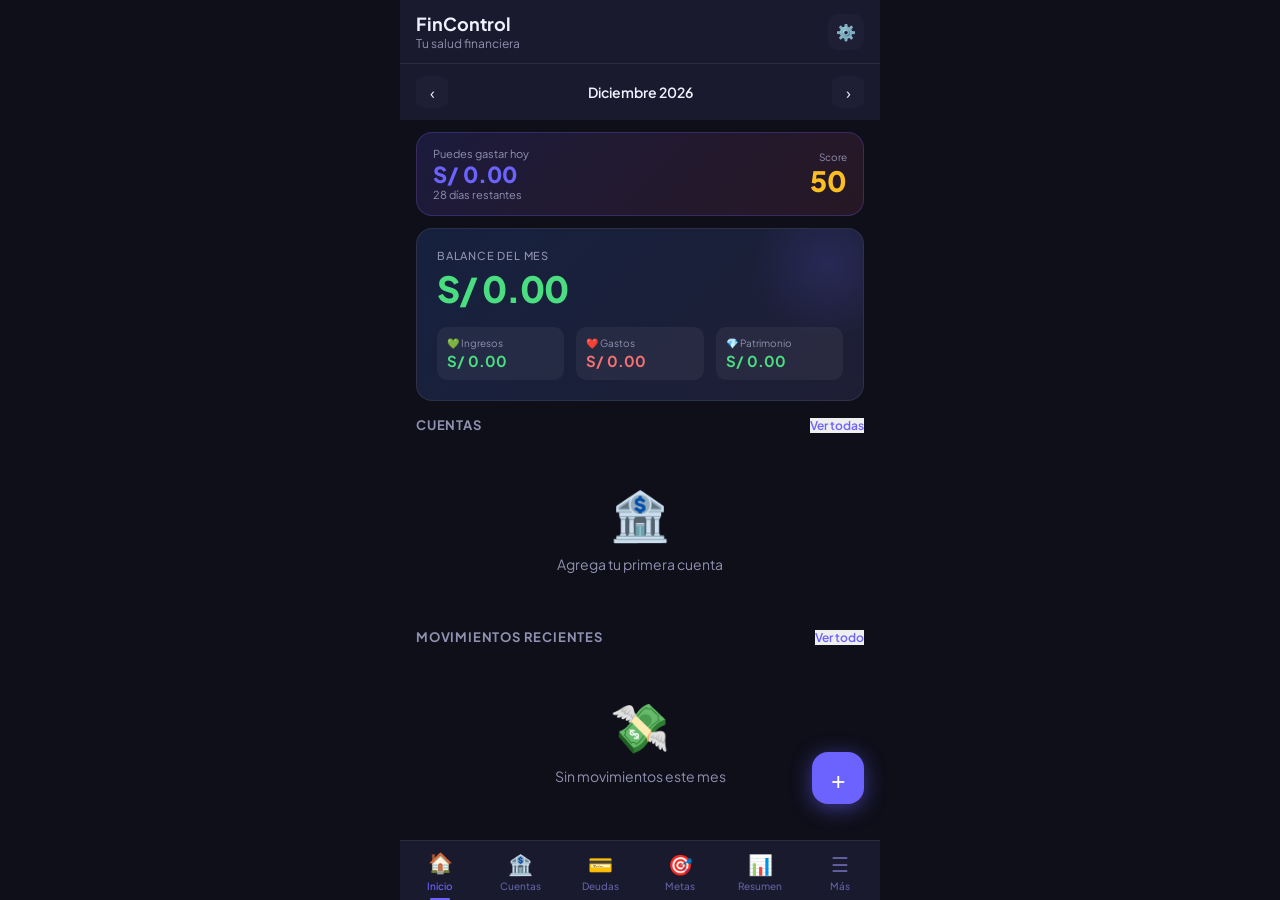
<file: fincontrol.html>
<!DOCTYPE html>
<html lang="es">
<head>
<meta charset="UTF-8">
<meta name="viewport" content="width=device-width, initial-scale=1.0, maximum-scale=1.0, user-scalable=no">
<meta name="apple-mobile-web-app-capable" content="yes">
<meta name="apple-mobile-web-app-status-bar-style" content="black-translucent">
<meta name="theme-color" content="#1a1a2e">
<title>FinControl</title>
<link href="https://fonts.googleapis.com/css2?family=Plus+Jakarta+Sans:wght@300;400;500;600;700;800&display=swap" rel="stylesheet">
<style>
:root {
  --accent: #6C63FF; --accent2: #FF6584;
  --bg: #0f0f1a; --bg2: #1a1a2e; --bg3: #16213e;
  --card: #1e1e35; --card2: #252540;
  --border: rgba(255,255,255,0.08);
  --text: #f0f0ff; --text2: #9090b0; --text3: #6060a0;
  --green: #4ade80; --red: #f87171; --yellow: #fbbf24;
  --radius: 16px; --radius-sm: 10px;
  --shadow: 0 8px 32px rgba(0,0,0,0.4);
  --font: 'Plus Jakarta Sans', sans-serif;
  --safe-top: env(safe-area-inset-top, 0px);
  --safe-bottom: env(safe-area-inset-bottom, 0px);
}
[data-theme="light"] {
  --bg: #f0f0fa; --bg2: #e4e4f4; --bg3: #dcdcf0;
  --card: #ffffff; --card2: #f5f5ff;
  --border: rgba(0,0,0,0.08);
  --text: #1a1a2e; --text2: #5555aa; --text3: #8888cc;
}
*, *::before, *::after { box-sizing: border-box; margin: 0; padding: 0; }
html, body { height: 100%; overflow: hidden; }
body { font-family: var(--font); background: var(--bg); color: var(--text); -webkit-font-smoothing: antialiased; -webkit-tap-highlight-color: transparent; overscroll-behavior: none; }
button { font-family: var(--font); cursor: pointer; border: none; outline: none; }
input, select, textarea { font-family: var(--font); outline: none; border: none; }
#app { display: flex; flex-direction: column; height: 100dvh; max-width: 480px; margin: 0 auto; position: relative; overflow: hidden; }
.screen { display: none; flex: 1; overflow-y: auto; overflow-x: hidden; padding: 0 0 80px 0; -webkit-overflow-scrolling: touch; scroll-behavior: smooth; }
.screen.active { display: block; }
.screen-inner { padding: 0 16px; }
.topbar { padding: calc(var(--safe-top) + 12px) 16px 12px; background: var(--bg2); border-bottom: 1px solid var(--border); display: flex; align-items: center; justify-content: space-between; gap: 8px; flex-shrink: 0; backdrop-filter: blur(20px); -webkit-backdrop-filter: blur(20px); }
.topbar-title { font-size: 18px; font-weight: 700; }
.topbar-subtitle { font-size: 12px; color: var(--text2); margin-top: 1px; }
.topbar-actions { display: flex; gap: 8px; }
.icon-btn { width: 36px; height: 36px; border-radius: 10px; background: var(--card); color: var(--text); font-size: 16px; display: flex; align-items: center; justify-content: center; transition: background 0.2s; }
.icon-btn:active { background: var(--accent); }
.bottom-nav { display: flex; background: var(--bg2); border-top: 1px solid var(--border); padding-bottom: var(--safe-bottom); flex-shrink: 0; backdrop-filter: blur(20px); -webkit-backdrop-filter: blur(20px); }
.nav-item { flex: 1; display: flex; flex-direction: column; align-items: center; justify-content: center; padding: 10px 4px 8px; gap: 3px; background: none; color: var(--text3); font-size: 10px; font-weight: 500; transition: color 0.2s; position: relative; }
.nav-item .nav-icon { font-size: 20px; transition: transform 0.2s; }
.nav-item.active { color: var(--accent); }
.nav-item.active .nav-icon { transform: translateY(-2px); }
.nav-item::after { content: ''; position: absolute; bottom: 0; left: 50%; transform: translateX(-50%) scaleX(0); width: 20px; height: 2px; background: var(--accent); border-radius: 2px; transition: transform 0.2s; }
.nav-item.active::after { transform: translateX(-50%) scaleX(1); }
.card { background: var(--card); border-radius: var(--radius); border: 1px solid var(--border); padding: 16px; margin-bottom: 12px; }
.card-sm { padding: 12px; }
.card-title { font-size: 11px; font-weight: 600; color: var(--text2); text-transform: uppercase; letter-spacing: 0.8px; margin-bottom: 12px; display: flex; align-items: center; justify-content: space-between; }
.hero-balance { background: linear-gradient(135deg, var(--bg3) 0%, var(--card) 100%); border-radius: var(--radius); border: 1px solid var(--border); padding: 20px; margin-bottom: 12px; position: relative; overflow: hidden; }
.hero-balance::before { content: ''; position: absolute; top: -40px; right: -40px; width: 150px; height: 150px; background: radial-gradient(circle, rgba(108,99,255,0.15) 0%, transparent 70%); border-radius: 50%; }
.balance-label { font-size: 11px; color: var(--text2); font-weight: 500; text-transform: uppercase; letter-spacing: 0.8px; }
.balance-amount { font-size: 36px; font-weight: 800; margin: 4px 0 16px; letter-spacing: -1px; }
.balance-row { display: flex; gap: 12px; }
.balance-stat { flex: 1; background: rgba(255,255,255,0.05); border-radius: var(--radius-sm); padding: 10px; }
.balance-stat-label { font-size: 10px; color: var(--text2); margin-bottom: 2px; }
.balance-stat-value { font-size: 15px; font-weight: 700; }
.month-nav { display: flex; align-items: center; justify-content: space-between; padding: 12px 16px; background: var(--bg2); }
.month-nav-btn { width: 32px; height: 32px; border-radius: 8px; background: var(--card); color: var(--text); font-size: 16px; display: flex; align-items: center; justify-content: center; }
.month-nav-label { font-size: 14px; font-weight: 600; }
.tx-item { display: flex; align-items: center; gap: 12px; padding: 12px 0; border-bottom: 1px solid var(--border); }
.tx-item:last-child { border-bottom: none; }
.tx-icon { width: 42px; height: 42px; border-radius: 12px; display: flex; align-items: center; justify-content: center; font-size: 18px; flex-shrink: 0; }
.tx-info { flex: 1; min-width: 0; }
.tx-name { font-size: 14px; font-weight: 600; white-space: nowrap; overflow: hidden; text-overflow: ellipsis; }
.tx-meta { font-size: 11px; color: var(--text2); margin-top: 2px; display: flex; gap: 6px; align-items: center; }
.tx-badge { font-size: 10px; font-weight: 600; padding: 2px 6px; border-radius: 4px; background: var(--card2); color: var(--text2); }
.tx-amount { font-size: 15px; font-weight: 700; text-align: right; flex-shrink: 0; }
.tx-amount.income { color: var(--green); }
.tx-amount.expense { color: var(--red); }
.tx-delete { width: 28px; height: 28px; border-radius: 8px; background: rgba(248,113,113,0.1); color: var(--red); font-size: 14px; display: flex; align-items: center; justify-content: center; flex-shrink: 0; }
.bank-chip { display: inline-flex; align-items: center; gap: 4px; padding: 2px 8px; border-radius: 20px; font-size: 10px; font-weight: 700; color: white; }
.account-card { border-radius: var(--radius); padding: 16px; margin-bottom: 10px; position: relative; overflow: hidden; color: white; }
.account-card::after { content: ''; position: absolute; top: -20px; right: -20px; width: 80px; height: 80px; background: rgba(255,255,255,0.1); border-radius: 50%; }
.account-name { font-size: 13px; font-weight: 600; opacity: 0.85; }
.account-type { font-size: 10px; opacity: 0.65; margin-bottom: 12px; }
.account-balance { font-size: 24px; font-weight: 800; }
.account-actions { display: flex; gap: 8px; margin-top: 12px; }
.account-action-btn { padding: 6px 12px; border-radius: 8px; background: rgba(255,255,255,0.15); color: white; font-size: 11px; font-weight: 600; }
.credit-bar-wrap { margin: 8px 0; }
.credit-bar-labels { display: flex; justify-content: space-between; font-size: 11px; color: var(--text2); margin-bottom: 4px; }
.credit-bar-track { height: 8px; background: var(--card2); border-radius: 4px; overflow: hidden; }
.credit-bar-fill { height: 100%; border-radius: 4px; background: var(--accent); transition: width 0.5s ease; }
.credit-bar-fill.warn { background: var(--yellow); }
.credit-bar-fill.danger { background: var(--red); }
.progress-wrap { margin: 6px 0; }
.progress-track { height: 6px; background: var(--card2); border-radius: 3px; overflow: hidden; }
.progress-fill { height: 100%; border-radius: 3px; background: var(--accent); transition: width 0.5s ease; }
.alert-banner { display: flex; align-items: center; gap: 10px; padding: 12px; border-radius: var(--radius-sm); margin-bottom: 8px; font-size: 13px; }
.alert-banner.warning { background: rgba(251,191,36,0.1); border: 1px solid rgba(251,191,36,0.3); color: var(--yellow); }
.alert-banner.danger { background: rgba(248,113,113,0.1); border: 1px solid rgba(248,113,113,0.3); color: var(--red); }
.alert-banner.info { background: rgba(108,99,255,0.1); border: 1px solid rgba(108,99,255,0.3); color: var(--accent); }
.alert-banner.success { background: rgba(74,222,128,0.1); border: 1px solid rgba(74,222,128,0.3); color: var(--green); }
.goal-card { background: var(--card); border-radius: var(--radius); border: 1px solid var(--border); padding: 16px; margin-bottom: 10px; }
.goal-header { display: flex; align-items: center; gap: 10px; margin-bottom: 10px; }
.goal-icon { font-size: 28px; }
.goal-title { font-size: 15px; font-weight: 700; }
.goal-subtitle { font-size: 11px; color: var(--text2); }
.goal-amounts { display: flex; justify-content: space-between; font-size: 12px; color: var(--text2); margin-top: 6px; }
.debt-card { background: var(--card); border-radius: var(--radius); border: 1px solid var(--border); padding: 16px; margin-bottom: 10px; }
.debt-header { display: flex; align-items: center; justify-content: space-between; margin-bottom: 8px; }
.debt-name { font-size: 15px; font-weight: 700; }
.debt-type { font-size: 10px; font-weight: 600; padding: 3px 8px; border-radius: 6px; background: var(--card2); color: var(--text2); }
.debt-status { font-size: 10px; font-weight: 700; padding: 3px 8px; border-radius: 6px; }
.debt-status.ok { background: rgba(74,222,128,0.15); color: var(--green); }
.debt-status.warn { background: rgba(251,191,36,0.15); color: var(--yellow); }
.debt-status.danger { background: rgba(248,113,113,0.15); color: var(--red); }
.fixed-item { display: flex; align-items: center; gap: 12px; padding: 12px 0; border-bottom: 1px solid var(--border); }
.fixed-item:last-child { border-bottom: none; }
.fixed-icon { width: 42px; height: 42px; border-radius: 12px; background: var(--card2); display: flex; align-items: center; justify-content: center; font-size: 20px; flex-shrink: 0; }
.fixed-info { flex: 1; }
.fixed-name { font-size: 14px; font-weight: 600; }
.fixed-meta { font-size: 11px; color: var(--text2); margin-top: 2px; }
.fixed-right { text-align: right; }
.fixed-amount { font-size: 14px; font-weight: 700; }
.fixed-day { font-size: 11px; color: var(--text2); }
.pay-btn { margin-top: 4px; padding: 4px 10px; border-radius: 6px; background: rgba(74,222,128,0.15); color: var(--green); font-size: 11px; font-weight: 600; }
.stat-grid { display: grid; grid-template-columns: 1fr 1fr; gap: 10px; margin-bottom: 12px; }
.stat-box { background: var(--card); border-radius: var(--radius-sm); border: 1px solid var(--border); padding: 14px; }
.stat-box-label { font-size: 10px; color: var(--text2); font-weight: 600; text-transform: uppercase; letter-spacing: 0.5px; }
.stat-box-value { font-size: 20px; font-weight: 800; margin-top: 2px; }
.stat-box-change { font-size: 11px; margin-top: 4px; }
.stat-box-change.up { color: var(--green); }
.stat-box-change.down { color: var(--red); }
.bar-chart { display: flex; align-items: flex-end; gap: 6px; height: 80px; padding: 0 4px; }
.bar-group { flex: 1; display: flex; gap: 2px; align-items: flex-end; }
.bar { flex: 1; border-radius: 4px 4px 0 0; min-height: 4px; transition: height 0.5s ease; }
.bar.income { background: rgba(74,222,128,0.7); }
.bar.expense { background: rgba(248,113,113,0.7); }
.bar-labels { display: flex; gap: 6px; padding: 4px 4px 0; }
.bar-label { flex: 1; text-align: center; font-size: 9px; color: var(--text3); }
.cat-list { display: flex; flex-direction: column; gap: 8px; }
.cat-item { display: flex; align-items: center; gap: 10px; }
.cat-dot { width: 10px; height: 10px; border-radius: 3px; flex-shrink: 0; }
.cat-name { flex: 1; font-size: 13px; }
.cat-pct { font-size: 12px; color: var(--text2); font-weight: 600; }
.cat-amount { font-size: 13px; font-weight: 700; }
.modal-overlay { display: none; position: fixed; inset: 0; background: rgba(0,0,0,0.6); z-index: 100; backdrop-filter: blur(4px); -webkit-backdrop-filter: blur(4px); align-items: flex-end; }
.modal-overlay.open { display: flex; }
.modal { background: var(--bg2); border-radius: 24px 24px 0 0; padding: 20px 20px calc(20px + var(--safe-bottom)); width: 100%; max-height: 90vh; overflow-y: auto; animation: slideUp 0.3s ease; }
@keyframes slideUp { from { transform: translateY(100%); } to { transform: translateY(0); } }
.modal-handle { width: 36px; height: 4px; background: var(--border); border-radius: 2px; margin: 0 auto 16px; }
.modal-title { font-size: 18px; font-weight: 700; margin-bottom: 16px; }
.form-group { margin-bottom: 14px; }
.form-label { font-size: 12px; font-weight: 600; color: var(--text2); margin-bottom: 6px; display: block; text-transform: uppercase; letter-spacing: 0.5px; }
.form-input { width: 100%; background: var(--card); border: 1px solid var(--border); border-radius: var(--radius-sm); padding: 12px 14px; color: var(--text); font-size: 15px; transition: border-color 0.2s; }
.form-input:focus { border-color: var(--accent); }
.form-select { width: 100%; background: var(--card); border: 1px solid var(--border); border-radius: var(--radius-sm); padding: 12px 14px; color: var(--text); font-size: 15px; -webkit-appearance: none; appearance: none; background-image: url("data:image/svg+xml,%3Csvg xmlns='http://www.w3.org/2000/svg' width='12' height='12' fill='%239090b0' viewBox='0 0 16 16'%3E%3Cpath d='M7.247 11.14L2.451 5.658C1.885 5.013 2.345 4 3.204 4h9.592a1 1 0 0 1 .753 1.659l-4.796 5.48a1 1 0 0 1-1.506 0z'/%3E%3C/svg%3E"); background-repeat: no-repeat; background-position: right 14px center; }
.form-row { display: grid; grid-template-columns: 1fr 1fr; gap: 10px; }
.toggle-row { display: flex; align-items: center; justify-content: space-between; padding: 12px 0; border-bottom: 1px solid var(--border); }
.toggle-label { font-size: 14px; font-weight: 500; }
.toggle-sub { font-size: 11px; color: var(--text2); }
.toggle { width: 44px; height: 24px; background: var(--card2); border-radius: 12px; position: relative; transition: background 0.2s; cursor: pointer; flex-shrink: 0; }
.toggle.on { background: var(--accent); }
.toggle::after { content: ''; position: absolute; top: 3px; left: 3px; width: 18px; height: 18px; background: white; border-radius: 50%; transition: transform 0.2s; }
.toggle.on::after { transform: translateX(20px); }
.btn-primary { width: 100%; padding: 14px; border-radius: var(--radius-sm); background: var(--accent); color: white; font-size: 15px; font-weight: 700; transition: opacity 0.2s, transform 0.1s; }
.btn-primary:active { opacity: 0.9; transform: scale(0.98); }
.btn-secondary { width: 100%; padding: 14px; border-radius: var(--radius-sm); background: var(--card); color: var(--text); font-size: 15px; font-weight: 600; border: 1px solid var(--border); }
.btn-danger { width: 100%; padding: 14px; border-radius: var(--radius-sm); background: rgba(248,113,113,0.15); color: var(--red); font-size: 15px; font-weight: 600; }
.btn-sm { padding: 8px 16px; border-radius: 8px; background: var(--accent); color: white; font-size: 13px; font-weight: 600; }
.fab { position: fixed; bottom: calc(80px + var(--safe-bottom) + 16px); right: calc(50% - 240px + 16px); width: 52px; height: 52px; border-radius: 16px; background: var(--accent); color: white; font-size: 24px; display: flex; align-items: center; justify-content: center; box-shadow: 0 4px 20px rgba(108,99,255,0.5); z-index: 50; transition: transform 0.2s; }
.fab:active { transform: scale(0.95); }
.type-selector { display: grid; grid-template-columns: 1fr 1fr; gap: 8px; margin-bottom: 14px; }
.type-btn { padding: 12px; border-radius: var(--radius-sm); background: var(--card); color: var(--text2); font-size: 14px; font-weight: 600; border: 2px solid transparent; transition: all 0.2s; text-align: center; }
.type-btn.selected { border-color: var(--accent); color: var(--accent); background: rgba(108,99,255,0.1); }
.type-btn.income.selected { border-color: var(--green); color: var(--green); background: rgba(74,222,128,0.1); }
.type-btn.expense.selected { border-color: var(--red); color: var(--red); background: rgba(248,113,113,0.1); }
.color-picker { display: flex; flex-wrap: wrap; gap: 8px; }
.color-dot { width: 32px; height: 32px; border-radius: 50%; cursor: pointer; border: 3px solid transparent; transition: transform 0.2s; }
.color-dot.selected { border-color: white; transform: scale(1.15); }
.empty { text-align: center; padding: 40px 20px; color: var(--text2); }
.empty-icon { font-size: 48px; margin-bottom: 10px; }
.empty-text { font-size: 14px; }
.section-header { display: flex; align-items: center; justify-content: space-between; margin: 16px 0 10px; }
.section-title { font-size: 13px; font-weight: 700; color: var(--text2); text-transform: uppercase; letter-spacing: 0.8px; }
.section-action { font-size: 12px; color: var(--accent); font-weight: 600; }
.daily-limit { background: linear-gradient(135deg, rgba(108,99,255,0.15), rgba(255,101,132,0.1)); border: 1px solid rgba(108,99,255,0.25); border-radius: var(--radius); padding: 14px 16px; display: flex; align-items: center; justify-content: space-between; margin-bottom: 12px; }
.daily-limit-label { font-size: 11px; color: var(--text2); }
.daily-limit-value { font-size: 22px; font-weight: 800; color: var(--accent); }
.reimb-tag { font-size: 10px; font-weight: 700; padding: 2px 6px; border-radius: 4px; background: rgba(251,191,36,0.15); color: var(--yellow); }
::-webkit-scrollbar { width: 0; height: 0; }
.pt-12 { padding-top: 12px; } .mb-8 { margin-bottom: 8px; } .mt-4 { margin-top: 4px; } .mt-8 { margin-top: 8px; } .mt-12 { margin-top: 12px; }
.text-green { color: var(--green); } .text-red { color: var(--red); } .text-yellow { color: var(--yellow); } .text-accent { color: var(--accent); } .text-muted { color: var(--text2); }
</style>
</head>
<body>
<div id="app">
  <div class="topbar" id="topbar">
    <div>
      <div class="topbar-title" id="topbar-title">FinControl</div>
      <div class="topbar-subtitle" id="topbar-subtitle">Tu salud financiera</div>
    </div>
    <div class="topbar-actions" id="topbar-actions">
      <button class="icon-btn" onclick="openModal('modal-config')">⚙️</button>
    </div>
  </div>
  <div class="month-nav" id="month-nav">
    <button class="month-nav-btn" onclick="changeMonth(-1)">‹</button>
    <span class="month-nav-label" id="month-label">Cargando...</span>
    <button class="month-nav-btn" onclick="changeMonth(1)">›</button>
  </div>

  <div class="screen active" id="screen-home">
    <div class="screen-inner pt-12">
      <div id="alerts-container"></div>
      <div id="daily-limit-widget"></div>
      <div id="hero-balance-widget"></div>
      <div class="section-header"><span class="section-title">Cuentas</span><button class="section-action" onclick="showScreen('accounts')">Ver todas</button></div>
      <div id="home-accounts-summary"></div>
      <div class="section-header"><span class="section-title">Movimientos recientes</span><button class="section-action" onclick="showScreen('more')">Ver todo</button></div>
      <div id="recent-transactions"></div>
    </div>
  </div>

  <div class="screen" id="screen-accounts">
    <div class="screen-inner pt-12">
      <div id="accounts-list"></div>
      <button class="btn-primary mt-12" onclick="openModal('modal-add-account')">+ Nueva cuenta</button>
      <div class="section-header mt-12"><span class="section-title">Transferencias</span><button class="section-action" onclick="openModal('modal-transfer')">Nueva</button></div>
      <div id="transfers-list"></div>
    </div>
  </div>

  <div class="screen" id="screen-debts">
    <div class="screen-inner pt-12">
      <div id="debt-summary"></div>
      <div class="section-header"><span class="section-title">Tarjetas de crédito</span><button class="section-action" onclick="openModal('modal-add-debt', {type:'card'})">+ Agregar</button></div>
      <div id="debts-cards"></div>
      <div class="section-header"><span class="section-title">Préstamos y cuotas</span><button class="section-action" onclick="openModal('modal-add-debt', {type:'loan'})">+ Agregar</button></div>
      <div id="debts-loans"></div>
      <div class="section-header"><span class="section-title">Deudas personales</span><button class="section-action" onclick="openModal('modal-add-debt', {type:'personal'})">+ Agregar</button></div>
      <div id="debts-personal"></div>
      <div class="section-header"><span class="section-title">Reembolsos pendientes</span></div>
      <div id="reimbursables-list"></div>
    </div>
  </div>

  <div class="screen" id="screen-goals">
    <div class="screen-inner pt-12">
      <div id="goals-projection"></div>
      <div class="section-header"><span class="section-title">Mis metas</span><button class="section-action" onclick="openModal('modal-add-goal')">+ Nueva</button></div>
      <div id="goals-list"></div>
    </div>
  </div>

  <div class="screen" id="screen-stats">
    <div class="screen-inner pt-12">
      <div class="type-selector mb-8" style="grid-template-columns:repeat(4,1fr)">
        <button class="type-btn selected" onclick="switchStatTab('current',this)">Mes</button>
        <button class="type-btn" onclick="switchStatTab('compare',this)">Compar.</button>
        <button class="type-btn" onclick="switchStatTab('annual',this)">Anual</button>
        <button class="type-btn" onclick="switchStatTab('top',this)">Top</button>
      </div>
      <div id="stats-content"></div>
    </div>
  </div>

  <div class="screen" id="screen-more">
    <div class="screen-inner pt-12">
      <div class="section-header"><span class="section-title">Gastos fijos</span><button class="section-action" onclick="openModal('modal-add-fixed')">+ Agregar</button></div>
      <div class="card" id="fixed-expenses-list"></div>
      <div class="section-header">
        <span class="section-title">Historial completo</span>
        <select class="form-select" style="width:auto;padding:6px 28px 6px 10px;font-size:12px" id="hist-filter-type" onchange="renderHistory()">
          <option value="all">Todos</option>
          <option value="income">Ingresos</option>
          <option value="expense">Gastos</option>
        </select>
      </div>
      <div id="history-list"></div>
      <div class="section-header mt-12"><span class="section-title">Exportar datos</span></div>
      <div style="display:grid;grid-template-columns:1fr 1fr;gap:10px;margin-bottom:12px">
        <button class="btn-secondary" onclick="exportCSV()">📄 CSV</button>
        <button class="btn-secondary" onclick="exportBackup()">💾 Backup</button>
      </div>
      <button class="btn-secondary mb-8" onclick="document.getElementById('import-file').click()">📥 Importar backup</button>
      <input type="file" id="import-file" accept=".json" style="display:none" onchange="importBackup(event)">
    </div>
  </div>

  <nav class="bottom-nav">
    <button class="nav-item active" onclick="showScreen('home')" data-screen="home"><span class="nav-icon">🏠</span><span>Inicio</span></button>
    <button class="nav-item" onclick="showScreen('accounts')" data-screen="accounts"><span class="nav-icon">🏦</span><span>Cuentas</span></button>
    <button class="nav-item" onclick="showScreen('debts')" data-screen="debts"><span class="nav-icon">💳</span><span>Deudas</span></button>
    <button class="nav-item" onclick="showScreen('goals')" data-screen="goals"><span class="nav-icon">🎯</span><span>Metas</span></button>
    <button class="nav-item" onclick="showScreen('stats')" data-screen="stats"><span class="nav-icon">📊</span><span>Resumen</span></button>
    <button class="nav-item" onclick="showScreen('more')" data-screen="more"><span class="nav-icon">☰</span><span>Más</span></button>
  </nav>

  <button class="fab" id="fab-btn" onclick="openModal('modal-add-tx')">+</button>
</div>

<div class="modal-overlay" id="modal-add-tx" onclick="closeModalOutside(event,'modal-add-tx')"><div class="modal"><div class="modal-handle"></div><div class="modal-title">Nuevo movimiento</div><div id="modal-add-tx-body"></div></div></div>
<div class="modal-overlay" id="modal-add-account" onclick="closeModalOutside(event,'modal-add-account')"><div class="modal"><div class="modal-handle"></div><div class="modal-title">Nueva cuenta</div><div id="modal-add-account-body"></div></div></div>
<div class="modal-overlay" id="modal-add-debt" onclick="closeModalOutside(event,'modal-add-debt')"><div class="modal"><div class="modal-handle"></div><div class="modal-title" id="modal-add-debt-title">Nueva deuda</div><div id="modal-add-debt-body"></div></div></div>
<div class="modal-overlay" id="modal-add-goal" onclick="closeModalOutside(event,'modal-add-goal')"><div class="modal"><div class="modal-handle"></div><div class="modal-title">Nueva meta</div><div id="modal-add-goal-body"></div></div></div>
<div class="modal-overlay" id="modal-add-fixed" onclick="closeModalOutside(event,'modal-add-fixed')"><div class="modal"><div class="modal-handle"></div><div class="modal-title">Nuevo gasto fijo</div><div id="modal-add-fixed-body"></div></div></div>
<div class="modal-overlay" id="modal-transfer" onclick="closeModalOutside(event,'modal-transfer')"><div class="modal"><div class="modal-handle"></div><div class="modal-title">Transferencia</div><div id="modal-transfer-body"></div></div></div>
<div class="modal-overlay" id="modal-config" onclick="closeModalOutside(event,'modal-config')"><div class="modal"><div class="modal-handle"></div><div class="modal-title">Configuración</div><div id="modal-config-body"></div></div></div>

<script>
// ===== ESTADO GLOBAL =====
let state = {
  transactions: [], accounts: [], debts: [], goals: [], fixedExpenses: [], transfers: [],
  categories: {
    expense: [
      {id:'food',name:'Comida',emoji:'🍔'},{id:'transport',name:'Transporte',emoji:'🚗'},
      {id:'health',name:'Salud',emoji:'🏥'},{id:'entertainment',name:'Entretenimiento',emoji:'🎮'},
      {id:'education',name:'Educación',emoji:'📚'},{id:'clothing',name:'Ropa',emoji:'👕'},
      {id:'services',name:'Servicios',emoji:'💡'},{id:'rent',name:'Alquiler',emoji:'🏠'},
      {id:'tech',name:'Tecnología',emoji:'📱'},{id:'other',name:'Otros',emoji:'📦'}
    ],
    income: [
      {id:'salary',name:'Sueldo',emoji:'💼'},{id:'freelance',name:'Freelance',emoji:'💻'},
      {id:'bonus',name:'Bono',emoji:'🎁'},{id:'investment',name:'Inversión',emoji:'📈'},
      {id:'sale',name:'Venta',emoji:'🛍️'},{id:'other',name:'Otros',emoji:'💰'}
    ]
  },
  config: { currency:'S/', theme:'dark', accent:'#6C63FF', fontSize:'normal' },
  currentMonth: new Date().getMonth(), currentYear: new Date().getFullYear(),
  currentScreen: 'home', currentStatTab: 'current'
};

const BANKS = [
  {id:'bcp',name:'BCP',color:'#003DA5'},{id:'bbva',name:'BBVA',color:'#004481'},
  {id:'ibk',name:'Interbank',color:'#006F2E'},{id:'scotia',name:'Scotiabank',color:'#EC111A'},
  {id:'banbif',name:'BanBif',color:'#F05A28'},{id:'pichincha',name:'Pichincha',color:'#9B1915'},
  {id:'mibanco',name:'Mibanco',color:'#FF6600'},{id:'nacion',name:'Banco Nación',color:'#003876'},
  {id:'compartamos',name:'Compartamos',color:'#6B2D8B'},{id:'financieraoh',name:'Financiera Oh!',color:'#E8000D'},
  {id:'crediscotia',name:'Crediscotia',color:'#CC0000'},{id:'cajahuancayo',name:'Caja Huancayo',color:'#004B9B'},
  {id:'cajaarequipa',name:'Caja Arequipa',color:'#008000'},{id:'cajapiura',name:'Caja Piura',color:'#005A9C'},
  {id:'yape',name:'Yape',color:'#6C1D9E'},{id:'plin',name:'Plin',color:'#00A0E3'},
  {id:'tunki',name:'Tunki',color:'#FF6B00'},{id:'lukita',name:'Lukita',color:'#00B050'},
  {id:'efectivo',name:'Efectivo',color:'#4B5563'},{id:'custom',name:'Personalizado',color:'#6C63FF'}
];
const ACCOUNT_TYPES = [
  {id:'savings',name:'Cuenta de ahorros'},{id:'current',name:'Cuenta corriente'},
  {id:'credit',name:'Tarjeta de crédito'},{id:'digital',name:'Billetera digital'},{id:'cash',name:'Efectivo'}
];
const MONTHS = ['Enero','Febrero','Marzo','Abril','Mayo','Junio','Julio','Agosto','Septiembre','Octubre','Noviembre','Diciembre'];
const MONTHS_SHORT = ['Ene','Feb','Mar','Abr','May','Jun','Jul','Ago','Sep','Oct','Nov','Dic'];

function saveState() { try { localStorage.setItem('fincontrol_v4', JSON.stringify(state)); } catch(e) {} }
function loadState() {
  try {
    const saved = localStorage.getItem('fincontrol_v4');
    if (saved) { const p = JSON.parse(saved); state = {...state,...p}; state.currentMonth=new Date().getMonth(); state.currentYear=new Date().getFullYear(); }
  } catch(e) {}
}
function uid() { return Date.now().toString(36)+Math.random().toString(36).substr(2,5); }
function fmt(n) { return state.config.currency+' '+Number(n||0).toFixed(2).replace(/\B(?=(\d{3})+(?!\d))/g,','); }
function getMonthLabel() { return MONTHS[state.currentMonth]+' '+state.currentYear; }
function changeMonth(dir) {
  state.currentMonth+=dir;
  if(state.currentMonth>11){state.currentMonth=0;state.currentYear++;}
  if(state.currentMonth<0){state.currentMonth=11;state.currentYear--;}
  document.getElementById('month-label').textContent=getMonthLabel();
  renderCurrentScreen();
}
function getMonthTxs(m,y) { return state.transactions.filter(t=>{const d=new Date(t.date);return d.getMonth()===m&&d.getFullYear()===y;}); }
function getMonthIncome(m,y) { return getMonthTxs(m,y).filter(t=>t.type==='income').reduce((s,t)=>s+Number(t.amount),0); }
function getMonthExpense(m,y) { return getMonthTxs(m,y).filter(t=>t.type==='expense').reduce((s,t)=>s+Number(t.amount),0); }
function getAccountBalance(id) {
  const acc=state.accounts.find(a=>a.id===id); if(!acc) return 0;
  let bal=Number(acc.initialBalance||0);
  state.transactions.forEach(t=>{if(t.accountId===id) bal+=t.type==='income'?Number(t.amount):-Number(t.amount);});
  state.transfers.forEach(t=>{if(t.fromId===id)bal-=Number(t.amount);if(t.toId===id)bal+=Number(t.amount);});
  return bal;
}
function getBankById(id) { return BANKS.find(b=>b.id===id)||BANKS[BANKS.length-1]; }
function getCatById(type,id) { return state.categories[type]?.find(c=>c.id===id)||{name:'Otros',emoji:'📦'}; }

function showScreen(name) {
  document.querySelectorAll('.screen').forEach(s=>s.classList.remove('active'));
  document.querySelectorAll('.nav-item').forEach(n=>n.classList.remove('active'));
  document.getElementById('screen-'+name)?.classList.add('active');
  document.querySelector(`.nav-item[data-screen="${name}"]`)?.classList.add('active');
  state.currentScreen=name;
  document.getElementById('month-nav').style.display=['home','accounts','debts','goals'].includes(name)?'':'none';
  document.getElementById('fab-btn').style.display=name==='more'?'none':'';
  renderCurrentScreen();
}
function renderCurrentScreen() {
  switch(state.currentScreen){
    case 'home':renderHome();break; case 'accounts':renderAccounts();break;
    case 'debts':renderDebts();break; case 'goals':renderGoals();break;
    case 'stats':renderStats();break; case 'more':renderMore();break;
  }
}
function openModal(id,data) {
  if(id==='modal-add-tx')renderModalAddTx();
  if(id==='modal-add-account')renderModalAddAccount();
  if(id==='modal-add-debt')renderModalAddDebt(data);
  if(id==='modal-add-goal')renderModalAddGoal();
  if(id==='modal-add-fixed')renderModalAddFixed();
  if(id==='modal-transfer')renderModalTransfer();
  if(id==='modal-config')renderModalConfig();
  document.getElementById(id).classList.add('open');
}
function closeModal(id){document.getElementById(id).classList.remove('open');}
function closeModalOutside(e,id){if(e.target===e.currentTarget)closeModal(id);}

function calcHealthScore() {
  const assets=state.accounts.reduce((s,a)=>s+Math.max(0,getAccountBalance(a.id)),0);
  const debts=state.debts.reduce((s,d)=>s+Number(d.remaining||d.amount||0),0);
  if(assets===0)return 50;
  const r=debts/assets;
  if(r<=0.1)return 95;if(r<=0.3)return 80;if(r<=0.5)return 65;if(r<=0.8)return 45;if(r<=1.2)return 25;return 10;
}

function renderHome() {
  const m=state.currentMonth,y=state.currentYear,txs=getMonthTxs(m,y);
  const income=txs.filter(t=>t.type==='income').reduce((s,t)=>s+Number(t.amount),0);
  const expense=txs.filter(t=>t.type==='expense').reduce((s,t)=>s+Number(t.amount),0);
  const balance=income-expense;
  const totalAssets=state.accounts.reduce((s,a)=>s+getAccountBalance(a.id),0);
  const totalDebt=state.debts.reduce((s,d)=>s+Number(d.remaining||d.amount||0),0);
  const score=calcHealthScore();
  renderAlerts();
  const today=new Date(),daysLeft=new Date(y,m+1,0).getDate()-today.getDate()+1;
  const fixed=state.fixedExpenses.reduce((s,f)=>s+Number(f.amount),0);
  const loans=state.debts.filter(d=>d.type==='loan').reduce((s,d)=>s+Number(d.monthlyPayment||0),0);
  const dailyLimit=daysLeft>0?(totalAssets-fixed-loans)/daysLeft:0;
  document.getElementById('daily-limit-widget').innerHTML=`
    <div class="daily-limit">
      <div><div class="daily-limit-label">Puedes gastar hoy</div><div class="daily-limit-value">${fmt(dailyLimit)}</div><div style="font-size:11px;color:var(--text2)">${daysLeft} días restantes</div></div>
      <div style="text-align:right"><div style="font-size:10px;color:var(--text2)">Score</div><div style="font-size:28px;font-weight:800;color:${score>=70?'var(--green)':score>=40?'var(--yellow)':'var(--red)'}">${score}</div></div>
    </div>`;
  document.getElementById('hero-balance-widget').innerHTML=`
    <div class="hero-balance">
      <div class="balance-label">Balance del mes</div>
      <div class="balance-amount" style="color:${balance>=0?'var(--green)':'var(--red)'}">${fmt(balance)}</div>
      <div class="balance-row">
        <div class="balance-stat"><div class="balance-stat-label">💚 Ingresos</div><div class="balance-stat-value text-green">${fmt(income)}</div></div>
        <div class="balance-stat"><div class="balance-stat-label">❤️ Gastos</div><div class="balance-stat-value text-red">${fmt(expense)}</div></div>
        <div class="balance-stat"><div class="balance-stat-label">💎 Patrimonio</div><div class="balance-stat-value" style="color:${totalAssets-totalDebt>=0?'var(--green)':'var(--red)'}">${fmt(totalAssets-totalDebt)}</div></div>
      </div>
    </div>`;
  const accHtml=state.accounts.slice(0,3).map(a=>{
    const bank=getBankById(a.bankId),bal=getAccountBalance(a.id);
    return `<div style="display:flex;align-items:center;gap:10px;padding:8px 0;border-bottom:1px solid var(--border)">
      <div style="width:36px;height:36px;border-radius:10px;background:${bank.color};display:flex;align-items:center;justify-content:center;font-size:11px;font-weight:700;color:white;flex-shrink:0">${bank.name.slice(0,3)}</div>
      <div style="flex:1"><div style="font-size:13px;font-weight:600">${a.name}</div><div style="font-size:11px;color:var(--text2)">${ACCOUNT_TYPES.find(t=>t.id===a.type)?.name||a.type}</div></div>
      <div style="font-size:14px;font-weight:700;color:${bal>=0?'var(--text)':'var(--red)'}">${fmt(bal)}</div>
    </div>`;
  }).join('');
  document.getElementById('home-accounts-summary').innerHTML=state.accounts.length
    ?`<div class="card card-sm">${accHtml}</div>`
    :`<div class="empty"><div class="empty-icon">🏦</div><div class="empty-text">Agrega tu primera cuenta</div></div>`;
  const recent=[...txs].sort((a,b)=>new Date(b.date)-new Date(a.date)).slice(0,5);
  document.getElementById('recent-transactions').innerHTML=recent.length
    ?`<div class="card card-sm">${recent.map(txItem).join('')}</div>`
    :`<div class="empty"><div class="empty-icon">💸</div><div class="empty-text">Sin movimientos este mes</div></div>`;
}

function renderAlerts() {
  const alerts=[],today=new Date();
  state.fixedExpenses.forEach(f=>{const d=Number(f.day)-today.getDate();if(d>=0&&d<=3)alerts.push({type:'warning',msg:`⏰ ${f.name} vence en ${d===0?'hoy':d+' días'} (${fmt(f.amount)})`});});
  state.debts.filter(d=>d.type==='card').forEach(d=>{const p=(Number(d.used||0)/Number(d.limit||1))*100;if(p>=80)alerts.push({type:'danger',msg:`💳 ${d.name} al ${p.toFixed(0)}% de su límite`});});
  state.debts.filter(d=>d.dueDate).forEach(d=>{if(new Date(d.dueDate)<today&&d.status!=='paid')alerts.push({type:'danger',msg:`🔴 Deuda vencida: ${d.name}`});});
  state.transactions.filter(t=>t.reimbursable&&!t.reimbursed).forEach(t=>{if(Math.floor((today-new Date(t.date))/86400000)>30)alerts.push({type:'warning',msg:`💰 Reembolso +30 días: ${t.description} (${fmt(t.amount)})`});});
  document.getElementById('alerts-container').innerHTML=alerts.map(a=>`<div class="alert-banner ${a.type}">${a.msg}</div>`).join('');
}

function renderAccounts() {
  const list=document.getElementById('accounts-list');
  if(!state.accounts.length){list.innerHTML=`<div class="empty"><div class="empty-icon">🏦</div><div class="empty-text">Agrega tu primera cuenta</div></div>`;return;}
  list.innerHTML=state.accounts.map(a=>{
    const bank=getBankById(a.bankId),bal=getAccountBalance(a.id),isC=a.type==='credit';
    const creditHtml=isC?`<div class="credit-bar-wrap">
      <div class="credit-bar-labels"><span>Usado: ${fmt(a.creditUsed||0)}</span><span>Límite: ${fmt(a.creditLimit||0)}</span></div>
      <div class="credit-bar-track"><div class="credit-bar-fill ${(a.creditUsed/a.creditLimit)>0.8?'danger':(a.creditUsed/a.creditLimit)>0.6?'warn':''}" style="width:${Math.min(100,(a.creditUsed||0)/(a.creditLimit||1)*100)}%"></div></div>
      <div style="font-size:11px;color:rgba(255,255,255,0.7);margin-top:3px">Disponible: ${fmt((a.creditLimit||0)-(a.creditUsed||0))} · Corte: día ${a.cutDay||'--'} · Pago: día ${a.payDay||'--'}</div>
    </div>`:'';
    return `<div class="account-card" style="background:linear-gradient(135deg,${bank.color},${bank.color}cc)">
      <div style="display:flex;justify-content:space-between;align-items:flex-start">
        <div><div class="account-name">${a.name}</div><div class="account-type">${bank.name} · ${ACCOUNT_TYPES.find(t=>t.id===a.type)?.name||a.type}</div></div>
        <button onclick="deleteAccount('${a.id}')" style="background:rgba(255,255,255,0.15);border-radius:8px;padding:4px 8px;color:white;font-size:12px">✕</button>
      </div>
      ${isC?'':` <div class="account-balance">${fmt(bal)}</div>`}
      ${creditHtml}
      <div class="account-actions">
        <button class="account-action-btn" onclick="openModalTxForAccount('${a.id}','income')">+ Ingreso</button>
        <button class="account-action-btn" onclick="openModalTxForAccount('${a.id}','expense')">- Gasto</button>
        <button class="account-action-btn" onclick="openModal('modal-transfer')">⇄ Transferir</button>
      </div>
    </div>`;
  }).join('');
  const recent=[...state.transfers].sort((a,b)=>new Date(b.date)-new Date(a.date)).slice(0,5);
  document.getElementById('transfers-list').innerHTML=recent.length?`<div class="card card-sm">${recent.map(t=>{
    const from=state.accounts.find(a=>a.id===t.fromId),to=state.accounts.find(a=>a.id===t.toId);
    return `<div class="tx-item"><div class="tx-icon" style="background:rgba(108,99,255,0.15)">⇄</div><div class="tx-info"><div class="tx-name">${from?.name||'?'} → ${to?.name||'?'}</div><div class="tx-meta">${new Date(t.date).toLocaleDateString('es-PE')}</div></div><div class="tx-amount">${fmt(t.amount)}</div></div>`;
  }).join('')}</div>`:`<div class="empty"><div class="empty-icon">⇄</div><div class="empty-text">Sin transferencias</div></div>`;
}
function deleteAccount(id){if(!confirm('¿Eliminar esta cuenta?'))return;state.accounts=state.accounts.filter(a=>a.id!==id);saveState();renderAccounts();}
function openModalTxForAccount(accountId,type){openModal('modal-add-tx');setTimeout(()=>{document.getElementById('tx-type-'+type)?.click();const s=document.getElementById('tx-account');if(s)s.value=accountId;},100);}

function renderModalAddTx() {
  const accOptions=state.accounts.map(a=>`<option value="${a.id}">${a.name}</option>`).join('');
  document.getElementById('modal-add-tx-body').innerHTML=`
    <div class="type-selector">
      <button class="type-btn income" id="tx-type-income" onclick="selectTxType('income')">💚 Ingreso</button>
      <button class="type-btn expense selected" id="tx-type-expense" onclick="selectTxType('expense')">❤️ Gasto</button>
    </div>
    <div class="form-group"><label class="form-label">Descripción</label><input class="form-input" id="tx-desc" placeholder="Ej: Almuerzo, Sueldo..."/></div>
    <div class="form-row">
      <div class="form-group"><label class="form-label">Monto</label><input class="form-input" id="tx-amount" type="number" placeholder="0.00" inputmode="decimal"/></div>
      <div class="form-group"><label class="form-label">Fecha</label><input class="form-input" id="tx-date" type="date" value="${new Date().toISOString().split('T')[0]}"/></div>
    </div>
    <div class="form-group"><label class="form-label">Categoría</label><select class="form-select" id="tx-category"></select></div>
    <div class="form-group"><label class="form-label">Cuenta</label><select class="form-select" id="tx-account"><option value="">Sin cuenta</option>${accOptions}</select></div>
    <div class="toggle-row"><div><div class="toggle-label">¿Es reembolsable?</div><div class="toggle-sub">Te devolverán este dinero</div></div><div class="toggle" id="tx-reimb-toggle" onclick="this.classList.toggle('on')"></div></div>
    <div class="toggle-row"><div><div class="toggle-label">Ingreso extra</div><div class="toggle-sub">Asignar destino especial</div></div><div class="toggle" id="tx-extra-toggle" onclick="toggleExtraDestino()"></div></div>
    <div id="extra-destino" style="display:none;margin-top:8px">
      <div class="form-group"><label class="form-label">Destino</label>
        <select class="form-select" id="tx-extra-dest-type" onchange="renderExtraDestOptions()">
          <option value="account">Cuenta bancaria</option><option value="debt">Pagar deuda</option><option value="goal">Meta de ahorro</option>
        </select>
      </div>
      <div id="extra-dest-options"></div>
    </div>
    <div class="form-group" style="margin-top:14px"><label class="form-label">Nota (opcional)</label><input class="form-input" id="tx-note" placeholder="Nota adicional..."/></div>
    <button class="btn-primary" onclick="saveTx()">Guardar movimiento</button>`;
  selectTxType('expense');
}
function selectTxType(type) {
  document.getElementById('tx-type-income')?.classList.remove('selected');
  document.getElementById('tx-type-expense')?.classList.remove('selected');
  document.getElementById('tx-type-'+type)?.classList.add('selected');
  const cats=type==='income'?state.categories.income:state.categories.expense;
  const sel=document.getElementById('tx-category');
  if(sel)sel.innerHTML=cats.map(c=>`<option value="${c.id}">${c.emoji} ${c.name}</option>`).join('');
}
function toggleExtraDestino(){const t=document.getElementById('tx-extra-toggle');t.classList.toggle('on');document.getElementById('extra-destino').style.display=t.classList.contains('on')?'':'none';if(t.classList.contains('on'))renderExtraDestOptions();}
function renderExtraDestOptions(){
  const type=document.getElementById('tx-extra-dest-type')?.value,cont=document.getElementById('extra-dest-options');if(!cont)return;
  if(type==='account')cont.innerHTML=`<select class="form-select" id="tx-extra-dest-id">${state.accounts.map(a=>`<option value="${a.id}">${a.name}</option>`).join('')}</select>`;
  else if(type==='debt')cont.innerHTML=`<select class="form-select" id="tx-extra-dest-id">${state.debts.map(d=>`<option value="${d.id}">${d.name} (${fmt(d.remaining||d.amount||0)})</option>`).join('')}</select>`;
  else if(type==='goal')cont.innerHTML=`<select class="form-select" id="tx-extra-dest-id">${state.goals.map(g=>`<option value="${g.id}">${g.emoji||'🎯'} ${g.name}</option>`).join('')}</select>`;
}
function saveTx(){
  const type=document.getElementById('tx-type-income')?.classList.contains('selected')?'income':'expense';
  const desc=document.getElementById('tx-desc')?.value.trim();
  const amount=parseFloat(document.getElementById('tx-amount')?.value);
  const date=document.getElementById('tx-date')?.value;
  if(!desc||!amount||amount<=0||!date){alert('Completa descripción, monto y fecha');return;}
  const isExtra=document.getElementById('tx-extra-toggle')?.classList.contains('on');
  const tx={id:uid(),type,description:desc,amount,date,category:document.getElementById('tx-category')?.value,
    accountId:document.getElementById('tx-account')?.value,
    reimbursable:document.getElementById('tx-reimb-toggle')?.classList.contains('on'),
    note:document.getElementById('tx-note')?.value,isExtra,
    extraDestType:isExtra?document.getElementById('tx-extra-dest-type')?.value:null,
    extraDestId:isExtra?document.getElementById('tx-extra-dest-id')?.value:null,
    reimbursed:false,createdAt:Date.now()};
  state.transactions.push(tx);
  if(isExtra&&tx.extraDestType==='debt'&&tx.extraDestId){const d=state.debts.find(x=>x.id===tx.extraDestId);if(d)d.remaining=Math.max(0,(d.remaining||d.amount||0)-amount);}
  if(isExtra&&tx.extraDestType==='goal'&&tx.extraDestId){const g=state.goals.find(x=>x.id===tx.extraDestId);if(g)g.saved=(g.saved||0)+amount;}
  saveState();closeModal('modal-add-tx');renderCurrentScreen();
}
function deleteTx(id){state.transactions=state.transactions.filter(t=>t.id!==id);saveState();renderCurrentScreen();}
function txItem(t){
  const acc=state.accounts.find(a=>a.id===t.accountId),bank=acc?getBankById(acc.bankId):null;
  const cat=getCatById(t.type,t.category),dateStr=new Date(t.date).toLocaleDateString('es-PE',{day:'2-digit',month:'short'});
  return `<div class="tx-item">
    <div class="tx-icon" style="background:${t.type==='income'?'rgba(74,222,128,0.15)':'rgba(248,113,113,0.15)'}">${cat.emoji}</div>
    <div class="tx-info">
      <div class="tx-name">${t.description}</div>
      <div class="tx-meta">${dateStr}${bank?`<span class="bank-chip" style="background:${bank.color}">${bank.name.slice(0,3)}</span>`:''}${t.reimbursable&&!t.reimbursed?`<span class="reimb-tag">Reembolsable</span>`:''}${t.isExtra?`<span class="tx-badge">Extra</span>`:''}</div>
    </div>
    <div style="display:flex;align-items:center;gap:6px">
      <div class="tx-amount ${t.type}">${t.type==='income'?'+':'-'}${fmt(t.amount)}</div>
      <button class="tx-delete" onclick="deleteTx('${t.id}')">🗑</button>
    </div>
  </div>`;
}

function renderModalAddAccount(){
  const bankOpts=BANKS.map(b=>`<option value="${b.id}">${b.name}</option>`).join('');
  const typeOpts=ACCOUNT_TYPES.map(t=>`<option value="${t.id}">${t.name}</option>`).join('');
  document.getElementById('modal-add-account-body').innerHTML=`
    <div class="form-group"><label class="form-label">Nombre</label><input class="form-input" id="acc-name" placeholder="Ej: Mi BCP ahorros"/></div>
    <div class="form-group"><label class="form-label">Banco / Billetera</label><select class="form-select" id="acc-bank">${bankOpts}</select></div>
    <div class="form-group"><label class="form-label">Tipo</label><select class="form-select" id="acc-type" onchange="onAccTypeChange()">${typeOpts}</select></div>
    <div class="form-group"><label class="form-label">Saldo inicial</label><input class="form-input" id="acc-balance" type="number" placeholder="0.00" inputmode="decimal"/></div>
    <div id="credit-fields" style="display:none">
      <div class="form-row">
        <div class="form-group"><label class="form-label">Límite crédito</label><input class="form-input" id="acc-credit-limit" type="number" placeholder="0.00"/></div>
        <div class="form-group"><label class="form-label">Usado actualmente</label><input class="form-input" id="acc-credit-used" type="number" placeholder="0.00"/></div>
      </div>
      <div class="form-row">
        <div class="form-group"><label class="form-label">Día de corte</label><input class="form-input" id="acc-cut-day" type="number" placeholder="15" min="1" max="31"/></div>
        <div class="form-group"><label class="form-label">Día de pago</label><input class="form-input" id="acc-pay-day" type="number" placeholder="5" min="1" max="31"/></div>
      </div>
    </div>
    <button class="btn-primary" onclick="saveAccount()">Guardar cuenta</button>`;
}
function onAccTypeChange(){document.getElementById('credit-fields').style.display=document.getElementById('acc-type')?.value==='credit'?'':'none';}
function saveAccount(){
  const name=document.getElementById('acc-name')?.value.trim();
  if(!name){alert('Ingresa un nombre');return;}
  const acc={id:uid(),name,bankId:document.getElementById('acc-bank')?.value,type:document.getElementById('acc-type')?.value,initialBalance:parseFloat(document.getElementById('acc-balance')?.value||0),createdAt:Date.now()};
  if(acc.type==='credit'){acc.creditLimit=parseFloat(document.getElementById('acc-credit-limit')?.value||0);acc.creditUsed=parseFloat(document.getElementById('acc-credit-used')?.value||0);acc.cutDay=document.getElementById('acc-cut-day')?.value;acc.payDay=document.getElementById('acc-pay-day')?.value;}
  state.accounts.push(acc);saveState();closeModal('modal-add-account');renderCurrentScreen();
}

function renderModalTransfer(){
  if(state.accounts.length<2){document.getElementById('modal-transfer-body').innerHTML=`<div class="empty"><div class="empty-icon">🏦</div><div class="empty-text">Necesitas al menos 2 cuentas</div></div>`;return;}
  const opts=state.accounts.map(a=>`<option value="${a.id}">${a.name}</option>`).join('');
  document.getElementById('modal-transfer-body').innerHTML=`
    <div class="form-group"><label class="form-label">Desde</label><select class="form-select" id="tr-from">${opts}</select></div>
    <div class="form-group"><label class="form-label">Hacia</label><select class="form-select" id="tr-to">${opts}</select></div>
    <div class="form-group"><label class="form-label">Monto</label><input class="form-input" id="tr-amount" type="number" placeholder="0.00" inputmode="decimal"/></div>
    <div class="form-group"><label class="form-label">Fecha</label><input class="form-input" id="tr-date" type="date" value="${new Date().toISOString().split('T')[0]}"/></div>
    <div class="form-group"><label class="form-label">Nota</label><input class="form-input" id="tr-note" placeholder="Opcional..."/></div>
    <button class="btn-primary" onclick="saveTransfer()">Transferir</button>`;
}
function saveTransfer(){
  const fromId=document.getElementById('tr-from')?.value,toId=document.getElementById('tr-to')?.value;
  const amount=parseFloat(document.getElementById('tr-amount')?.value);
  if(fromId===toId){alert('Selecciona cuentas diferentes');return;}
  if(!amount||amount<=0){alert('Ingresa un monto válido');return;}
  state.transfers.push({id:uid(),fromId,toId,amount,date:document.getElementById('tr-date')?.value,note:document.getElementById('tr-note')?.value,createdAt:Date.now()});
  saveState();closeModal('modal-transfer');renderCurrentScreen();
}
// ===== RENDER DEUDAS =====
function renderDebts() {
  const totalCards    = state.debts.filter(d=>d.type==='card').reduce((s,d)=>s+Number(d.used||0),0);
  const totalLoans    = state.debts.filter(d=>d.type==='loan').reduce((s,d)=>s+Number(d.remaining||d.amount||0),0);
  const totalPersonal = state.debts.filter(d=>d.type==='personal').reduce((s,d)=>s+Number(d.remaining||d.amount||0),0);
  const totalAll      = totalCards + totalLoans + totalPersonal;

  document.getElementById('debt-summary').innerHTML = `
    <div class="card card-sm" style="margin-bottom:12px">
      <div class="card-title">Resumen de deudas</div>
      <div class="stat-grid">
        <div class="stat-box"><div class="stat-box-label">Tarjetas</div><div class="stat-box-value text-red">${fmt(totalCards)}</div></div>
        <div class="stat-box"><div class="stat-box-label">Préstamos</div><div class="stat-box-value text-red">${fmt(totalLoans)}</div></div>
        <div class="stat-box"><div class="stat-box-label">Personales</div><div class="stat-box-value text-yellow">${fmt(totalPersonal)}</div></div>
        <div class="stat-box"><div class="stat-box-label">Total deuda</div><div class="stat-box-value text-red">${fmt(totalAll)}</div></div>
      </div>
    </div>`;

  // Tarjetas
  const cards = state.debts.filter(d=>d.type==='card');
  document.getElementById('debts-cards').innerHTML = cards.length
    ? cards.map(d=>debtCard(d)).join('')
    : `<div class="empty" style="padding:20px"><div class="empty-icon">💳</div><div class="empty-text">Sin tarjetas registradas</div></div>`;

  // Préstamos
  const loans = state.debts.filter(d=>d.type==='loan');
  document.getElementById('debts-loans').innerHTML = loans.length
    ? loans.map(d=>debtCard(d)).join('')
    : `<div class="empty" style="padding:20px"><div class="empty-icon">🏦</div><div class="empty-text">Sin préstamos registrados</div></div>`;

  // Personales
  const personal = state.debts.filter(d=>d.type==='personal');
  document.getElementById('debts-personal').innerHTML = personal.length
    ? personal.map(d=>debtCard(d)).join('')
    : `<div class="empty" style="padding:20px"><div class="empty-icon">🤝</div><div class="empty-text">Sin deudas personales</div></div>`;

  // Reembolsos pendientes
  const reimbs = state.transactions.filter(t=>t.reimbursable && !t.reimbursed);
  document.getElementById('reimbursables-list').innerHTML = reimbs.length
    ? `<div class="card card-sm">${reimbs.map(t=>`
        <div class="tx-item">
          <div class="tx-icon" style="background:rgba(251,191,36,0.15)">💰</div>
          <div class="tx-info">
            <div class="tx-name">${t.description}</div>
            <div class="tx-meta">${new Date(t.date).toLocaleDateString('es-PE')} · <span class="reimb-tag">Pendiente</span></div>
          </div>
          <div style="display:flex;align-items:center;gap:6px">
            <div class="tx-amount" style="color:var(--yellow)">${fmt(t.amount)}</div>
            <button class="pay-btn" onclick="markReimbursed('${t.id}')">✓ Cobrado</button>
          </div>
        </div>`).join('')}</div>`
    : `<div class="empty" style="padding:20px"><div class="empty-icon">✅</div><div class="empty-text">Sin reembolsos pendientes</div></div>`;
}

function debtCard(d) {
  const today = new Date();
  const isDue  = d.dueDate && new Date(d.dueDate) < today;
  const isSoon = d.dueDate && !isDue && (new Date(d.dueDate)-today) < 7*86400000;
  const status = isDue ? 'danger' : isSoon ? 'warn' : 'ok';
  const statusTxt = isDue ? 'Vencido' : isSoon ? 'Próximo' : 'Al día';

  let pct = 0, barHtml = '';
  if (d.type==='card') {
    pct = Math.min(100, (Number(d.used||0)/Number(d.limit||1))*100);
    const barClass = pct>80?'danger':pct>60?'warn':'';
    barHtml = `
      <div class="credit-bar-wrap">
        <div class="credit-bar-labels"><span>Usado: ${fmt(d.used||0)}</span><span>Límite: ${fmt(d.limit||0)}</span></div>
        <div class="credit-bar-track"><div class="credit-bar-fill ${barClass}" style="width:${pct}%"></div></div>
        <div style="font-size:11px;color:var(--text2);margin-top:3px">Disponible: ${fmt((d.limit||0)-(d.used||0))} · Corte: día ${d.cutDay||'--'} · Pago: día ${d.payDay||'--'}</div>
      </div>`;
  } else {
    const total = Number(d.amount||0);
    const rem   = Number(d.remaining||total);
    pct = total>0 ? Math.min(100,((total-rem)/total)*100) : 0;
    barHtml = `
      <div class="progress-wrap">
        <div style="display:flex;justify-content:space-between;font-size:11px;color:var(--text2);margin-bottom:4px">
          <span>Pagado: ${fmt(total-rem)}</span><span>Restante: ${fmt(rem)}</span>
        </div>
        <div class="progress-track"><div class="progress-fill" style="width:${pct}%;background:var(--green)"></div></div>
        ${d.monthlyPayment?`<div style="font-size:11px;color:var(--text2);margin-top:3px">Cuota mensual: ${fmt(d.monthlyPayment)}</div>`:''}
      </div>`;
  }

  return `<div class="debt-card">
    <div class="debt-header">
      <div>
        <div class="debt-name">${d.name}</div>
        ${d.dueDate?`<div style="font-size:11px;color:var(--text2);margin-top:2px">Vence: ${new Date(d.dueDate).toLocaleDateString('es-PE')}</div>`:''}
      </div>
      <div style="display:flex;gap:6px;align-items:center">
        <span class="debt-status ${status}">${statusTxt}</span>
        <button onclick="deleteDebt('${d.id}')" style="background:rgba(248,113,113,0.1);border-radius:6px;padding:4px 8px;color:var(--red);font-size:12px">✕</button>
      </div>
    </div>
    ${barHtml}
    ${d.note?`<div style="font-size:11px;color:var(--text2);margin-top:6px">📝 ${d.note}</div>`:''}
    <div style="display:flex;gap:8px;margin-top:10px">
      <button class="btn-sm" style="flex:1;background:var(--card2);color:var(--text)" onclick="openPayDebtModal('${d.id}')">💳 Registrar pago</button>
    </div>
  </div>`;
}

function deleteDebt(id) {
  if(!confirm('¿Eliminar esta deuda?')) return;
  state.debts = state.debts.filter(d=>d.id!==id);
  saveState(); renderDebts();
}

function markReimbursed(txId) {
  const tx = state.transactions.find(t=>t.id===txId);
  if(tx) { tx.reimbursed = true; saveState(); renderDebts(); }
}

function openPayDebtModal(debtId) {
  const debt = state.debts.find(d=>d.id===debtId);
  if(!debt) return;
  const accOpts = state.accounts.map(a=>`<option value="${a.id}">${a.name}</option>`).join('');
  const modal = document.createElement('div');
  modal.className = 'modal-overlay open';
  modal.innerHTML = `<div class="modal">
    <div class="modal-handle"></div>
    <div class="modal-title">Pagar: ${debt.name}</div>
    <div class="form-group"><label class="form-label">Monto del pago</label>
      <input class="form-input" id="pay-amount" type="number" placeholder="${debt.monthlyPayment||'0.00'}" inputmode="decimal" value="${debt.monthlyPayment||''}"/>
    </div>
    <div class="form-group"><label class="form-label">Desde cuenta</label>
      <select class="form-select" id="pay-account"><option value="">Sin cuenta</option>${accOpts}</select>
    </div>
    <div class="form-group"><label class="form-label">Fecha</label>
      <input class="form-input" id="pay-date" type="date" value="${new Date().toISOString().split('T')[0]}"/>
    </div>
    <button class="btn-primary" onclick="confirmDebtPayment('${debtId}',this.closest('.modal-overlay'))">Confirmar pago</button>
    <button class="btn-secondary" style="margin-top:8px" onclick="this.closest('.modal-overlay').remove()">Cancelar</button>
  </div>`;
  modal.onclick = e => { if(e.target===modal) modal.remove(); };
  document.body.appendChild(modal);
}

function confirmDebtPayment(debtId, overlay) {
  const amount  = parseFloat(document.getElementById('pay-amount')?.value);
  const accId   = document.getElementById('pay-account')?.value;
  const date    = document.getElementById('pay-date')?.value;
  if(!amount||amount<=0) { alert('Ingresa un monto válido'); return; }
  const debt = state.debts.find(d=>d.id===debtId);
  if(!debt) return;
  if(debt.type==='card') {
    debt.used = Math.max(0,(debt.used||0)-amount);
  } else {
    debt.remaining = Math.max(0,(debt.remaining||debt.amount||0)-amount);
  }
  state.transactions.push({id:uid(), type:'expense', description:`Pago: ${debt.name}`, amount, date, category:'services', accountId:accId, reimbursable:false, reimbursed:false, note:'Pago de deuda', createdAt:Date.now()});
  saveState(); overlay.remove(); renderDebts();
}

// ===== MODAL: AGREGAR DEUDA =====
function renderModalAddDebt(data) {
  const type = data?.type || 'card';
  const titles = {card:'Nueva tarjeta de crédito', loan:'Nuevo préstamo', personal:'Nueva deuda personal'};
  document.getElementById('modal-add-debt-title').textContent = titles[type] || 'Nueva deuda';

  let extraFields = '';
  if(type==='card') {
    extraFields = `
      <div class="form-row">
        <div class="form-group"><label class="form-label">Límite de crédito</label><input class="form-input" id="debt-limit" type="number" placeholder="0.00" inputmode="decimal"/></div>
        <div class="form-group"><label class="form-label">Monto usado</label><input class="form-input" id="debt-used" type="number" placeholder="0.00" inputmode="decimal"/></div>
      </div>
      <div class="form-row">
        <div class="form-group"><label class="form-label">Día de corte</label><input class="form-input" id="debt-cut" type="number" placeholder="15" min="1" max="31"/></div>
        <div class="form-group"><label class="form-label">Día de pago</label><input class="form-input" id="debt-pay" type="number" placeholder="5" min="1" max="31"/></div>
      </div>`;
  } else if(type==='loan') {
    extraFields = `
      <div class="form-row">
        <div class="form-group"><label class="form-label">Monto total</label><input class="form-input" id="debt-amount" type="number" placeholder="0.00" inputmode="decimal"/></div>
        <div class="form-group"><label class="form-label">Saldo restante</label><input class="form-input" id="debt-remaining" type="number" placeholder="0.00" inputmode="decimal"/></div>
      </div>
      <div class="form-group"><label class="form-label">Cuota mensual</label><input class="form-input" id="debt-monthly" type="number" placeholder="0.00" inputmode="decimal"/></div>`;
  } else {
    extraFields = `
      <div class="form-group"><label class="form-label">Monto</label><input class="form-input" id="debt-amount" type="number" placeholder="0.00" inputmode="decimal"/></div>`;
  }

  document.getElementById('modal-add-debt-body').innerHTML = `
    <div class="form-group"><label class="form-label">Nombre / Descripción</label><input class="form-input" id="debt-name" placeholder="Ej: BCP Visa, Préstamo personal..."/></div>
    ${extraFields}
    <div class="form-group"><label class="form-label">Fecha de vencimiento (próximo pago)</label><input class="form-input" id="debt-due" type="date"/></div>
    <div class="form-group"><label class="form-label">Nota (opcional)</label><input class="form-input" id="debt-note" placeholder="Entidad, tasa, etc..."/></div>
    <button class="btn-primary" onclick="saveDebt('${type}')">Guardar deuda</button>`;
}

function saveDebt(type) {
  const name = document.getElementById('debt-name')?.value.trim();
  if(!name) { alert('Ingresa un nombre'); return; }
  const debt = { id:uid(), type, name, dueDate: document.getElementById('debt-due')?.value, note: document.getElementById('debt-note')?.value, createdAt:Date.now() };
  if(type==='card') {
    debt.limit  = parseFloat(document.getElementById('debt-limit')?.value||0);
    debt.used   = parseFloat(document.getElementById('debt-used')?.value||0);
    debt.cutDay = document.getElementById('debt-cut')?.value;
    debt.payDay = document.getElementById('debt-pay')?.value;
  } else {
    debt.amount    = parseFloat(document.getElementById('debt-amount')?.value||0);
    debt.remaining = type==='loan' ? parseFloat(document.getElementById('debt-remaining')?.value||debt.amount) : debt.amount;
    if(type==='loan') debt.monthlyPayment = parseFloat(document.getElementById('debt-monthly')?.value||0);
  }
  state.debts.push(debt);
  saveState(); closeModal('modal-add-debt'); renderDebts();
}

// ===== RENDER METAS =====
function renderGoals() {
  // Proyección basada en últimos 3 meses
  let savings3 = [];
  for(let i=1;i<=3;i++) {
    let m = state.currentMonth-i, y = state.currentYear;
    if(m<0){m+=12;y--;}
    const inc = getMonthIncome(m,y);
    const exp = getMonthExpense(m,y);
    if(inc>0||exp>0) savings3.push(inc-exp);
  }
  const avgSaving = savings3.length ? savings3.reduce((s,v)=>s+v,0)/savings3.length : 0;

  document.getElementById('goals-projection').innerHTML = `
    <div class="card card-sm" style="margin-bottom:12px">
      <div class="card-title">Proyección de ahorro</div>
      <div style="display:flex;align-items:center;justify-content:space-between">
        <div>
          <div style="font-size:11px;color:var(--text2)">Promedio últimos 3 meses</div>
          <div style="font-size:22px;font-weight:800;color:${avgSaving>=0?'var(--green)':'var(--red)'}">${fmt(avgSaving)}/mes</div>
        </div>
        <div style="text-align:right">
          <div style="font-size:11px;color:var(--text2)">Proyección anual</div>
          <div style="font-size:16px;font-weight:700;color:${avgSaving>=0?'var(--green)':'var(--red)'}">${fmt(avgSaving*12)}</div>
        </div>
      </div>
    </div>`;

  const list = document.getElementById('goals-list');
  if(!state.goals.length) {
    list.innerHTML = `<div class="empty"><div class="empty-icon">🎯</div><div class="empty-text">Agrega tu primera meta</div></div>`;
    return;
  }
  list.innerHTML = state.goals.map(g => {
    const saved  = Number(g.saved||0);
    const target = Number(g.target||1);
    const pct    = Math.min(100, (saved/target)*100);
    const monthsLeft = avgSaving>0 ? Math.ceil((target-saved)/avgSaving) : null;
    const bankTags = (g.bankIds||[]).map(bid=>{
      const acc = state.accounts.find(a=>a.id===bid);
      if(!acc) return '';
      const bank = getBankById(acc.bankId);
      return `<span class="bank-chip" style="background:${bank.color}">${bank.name.slice(0,3)}</span>`;
    }).join('');

    return `<div class="goal-card">
      <div style="display:flex;justify-content:space-between;align-items:flex-start">
        <div class="goal-header" style="margin-bottom:0">
          <div class="goal-icon">${g.emoji||'🎯'}</div>
          <div>
            <div class="goal-title">${g.name}</div>
            <div class="goal-subtitle">${g.description||''}</div>
          </div>
        </div>
        <button onclick="deleteGoal('${g.id}')" style="background:rgba(248,113,113,0.1);border-radius:6px;padding:4px 8px;color:var(--red);font-size:12px">✕</button>
      </div>
      ${bankTags?`<div style="display:flex;gap:4px;flex-wrap:wrap;margin:8px 0">${bankTags}</div>`:''}
      <div class="progress-wrap" style="margin-top:10px">
        <div class="progress-track"><div class="progress-fill" style="width:${pct}%;background:${pct>=100?'var(--green)':'var(--accent)'}"></div></div>
      </div>
      <div class="goal-amounts">
        <span>${fmt(saved)} ahorrado</span>
        <span style="font-weight:700;color:${pct>=100?'var(--green)':'var(--text)'}">${pct.toFixed(0)}%</span>
        <span>Meta: ${fmt(target)}</span>
      </div>
      ${monthsLeft&&pct<100?`<div style="font-size:11px;color:var(--text2);margin-top:6px">📅 A este ritmo, llegarás en ~${monthsLeft} mes${monthsLeft>1?'es':''}</div>`:''}
      ${pct>=100?`<div class="alert-banner success" style="margin-top:8px;padding:8px 12px">🎉 ¡Meta alcanzada!</div>`:''}
    </div>`;
  }).join('');
}

function deleteGoal(id) {
  if(!confirm('¿Eliminar esta meta?')) return;
  state.goals = state.goals.filter(g=>g.id!==id);
  saveState(); renderGoals();
}

// ===== MODAL: AGREGAR META =====
function renderModalAddGoal() {
  const accOpts = state.accounts.map(a=>`
    <label style="display:flex;align-items:center;gap:8px;padding:8px 0;border-bottom:1px solid var(--border);cursor:pointer">
      <input type="checkbox" value="${a.id}" style="width:16px;height:16px;accent-color:var(--accent)">
      <span style="font-size:14px">${a.name}</span>
    </label>`).join('');

  document.getElementById('modal-add-goal-body').innerHTML = `
    <div class="form-row">
      <div class="form-group"><label class="form-label">Emoji</label><input class="form-input" id="goal-emoji" placeholder="🎯" maxlength="2" style="font-size:22px;text-align:center"/></div>
      <div class="form-group" style="flex:3"><label class="form-label">Nombre de la meta</label><input class="form-input" id="goal-name" placeholder="Ej: Viaje a Cusco, Auto..."/></div>
    </div>
    <div class="form-group"><label class="form-label">Descripción (opcional)</label><input class="form-input" id="goal-desc" placeholder="Cuéntame sobre esta meta..."/></div>
    <div class="form-group"><label class="form-label">Monto objetivo</label><input class="form-input" id="goal-target" type="number" placeholder="0.00" inputmode="decimal"/></div>
    <div class="form-group"><label class="form-label">Ya tengo ahorrado</label><input class="form-input" id="goal-saved" type="number" placeholder="0.00" inputmode="decimal"/></div>
    <div class="form-group"><label class="form-label">Fecha límite (opcional)</label><input class="form-input" id="goal-deadline" type="date"/></div>
    <div class="form-group">
      <label class="form-label">Cuentas asignadas (opcional)</label>
      <div style="background:var(--card);border-radius:var(--radius-sm);border:1px solid var(--border);padding:8px 12px" id="goal-banks-list">
        ${accOpts||'<div style="font-size:13px;color:var(--text2);padding:8px 0">Sin cuentas registradas</div>'}
      </div>
    </div>
    <button class="btn-primary" onclick="saveGoal()">Guardar meta</button>`;
}

function saveGoal() {
  const name   = document.getElementById('goal-name')?.value.trim();
  const target = parseFloat(document.getElementById('goal-target')?.value);
  if(!name) { alert('Ingresa un nombre'); return; }
  if(!target||target<=0) { alert('Ingresa un monto objetivo'); return; }
  const bankIds = [...document.querySelectorAll('#goal-banks-list input[type=checkbox]:checked')].map(cb=>cb.value);
  state.goals.push({
    id:uid(), name, emoji: document.getElementById('goal-emoji')?.value||'🎯',
    description: document.getElementById('goal-desc')?.value,
    target, saved: parseFloat(document.getElementById('goal-saved')?.value||0),
    deadline: document.getElementById('goal-deadline')?.value,
    bankIds, createdAt:Date.now()
  });
  saveState(); closeModal('modal-add-goal'); renderGoals();
}

// ===== RENDER GASTOS FIJOS =====
function renderFixedExpenses() {
  const list = document.getElementById('fixed-expenses-list');
  if(!state.fixedExpenses.length) {
    list.innerHTML = `<div class="empty" style="padding:24px"><div class="empty-icon">📋</div><div class="empty-text">Sin gastos fijos registrados</div></div>`;
    return;
  }
  const today = new Date().getDate();
  list.innerHTML = state.fixedExpenses.map(f=>{
    const daysUntil = f.day - today;
    const isOverdue = daysUntil < 0;
    const isSoon    = daysUntil >= 0 && daysUntil <= 3;
    const acc = state.accounts.find(a=>a.id===f.accountId);
    return `<div class="fixed-item">
      <div class="fixed-icon">${f.emoji||'📋'}</div>
      <div class="fixed-info">
        <div class="fixed-name">${f.name}</div>
        <div class="fixed-meta">
          ${f.phone?`📞 ${f.phone} · `:''}
          ${f.holder?`👤 ${f.holder} · `:''}
          ${acc?`🏦 ${acc.name}`:'Sin cuenta'}
        </div>
      </div>
      <div class="fixed-right">
        <div class="fixed-amount text-red">${fmt(f.amount)}</div>
        <div class="fixed-day" style="color:${isOverdue?'var(--red)':isSoon?'var(--yellow)':'var(--text2)'}">
          ${isOverdue?`Venció hace ${Math.abs(daysUntil)}d`:isSoon?`Vence en ${daysUntil}d`:`Día ${f.day}`}
        </div>
        <button class="pay-btn" onclick="payFixedExpense('${f.id}')">Pagar ahora</button>
      </div>
      <button onclick="deleteFixed('${f.id}')" style="background:rgba(248,113,113,0.1);border-radius:6px;padding:4px 6px;color:var(--red);font-size:12px;margin-left:4px">✕</button>
    </div>`;
  }).join('');
}

function payFixedExpense(id) {
  const f = state.fixedExpenses.find(x=>x.id===id);
  if(!f) return;
  state.transactions.push({
    id:uid(), type:'expense', description:f.name, amount:f.amount,
    date:new Date().toISOString().split('T')[0], category:'services',
    accountId:f.accountId, reimbursable:false, reimbursed:false,
    note:'Pago gasto fijo', createdAt:Date.now()
  });
  saveState(); renderMore();
  alert(`✅ Pago de ${f.name} registrado: ${fmt(f.amount)}`);
}

function deleteFixed(id) {
  if(!confirm('¿Eliminar este gasto fijo?')) return;
  state.fixedExpenses = state.fixedExpenses.filter(f=>f.id!==id);
  saveState(); renderMore();
}

// ===== MODAL: GASTO FIJO =====
function renderModalAddFixed() {
  const accOpts = state.accounts.map(a=>`<option value="${a.id}">${a.name}</option>`).join('');
  document.getElementById('modal-add-fixed-body').innerHTML = `
    <div class="form-row">
      <div class="form-group"><label class="form-label">Emoji</label><input class="form-input" id="fixed-emoji" placeholder="📋" maxlength="2" style="font-size:22px;text-align:center"/></div>
      <div class="form-group" style="flex:3"><label class="form-label">Nombre del servicio</label><input class="form-input" id="fixed-name" placeholder="Ej: Netflix, Claro, Alquiler..."/></div>
    </div>
    <div class="form-group"><label class="form-label">Monto mensual</label><input class="form-input" id="fixed-amount" type="number" placeholder="0.00" inputmode="decimal"/></div>
    <div class="form-group"><label class="form-label">Día de cobro</label><input class="form-input" id="fixed-day" type="number" placeholder="Ej: 15" min="1" max="31"/></div>
    <div class="form-group"><label class="form-label">Teléfono / N° de cuenta del servicio</label><input class="form-input" id="fixed-phone" placeholder="Ej: 999-123-456 (opcional)"/></div>
    <div class="form-group"><label class="form-label">Titular del servicio</label><input class="form-input" id="fixed-holder" placeholder="Nombre del titular (opcional)"/></div>
    <div class="form-group"><label class="form-label">Cuenta bancaria para débito</label>
      <select class="form-select" id="fixed-account"><option value="">Sin cuenta</option>${accOpts}</select>
    </div>
    <button class="btn-primary" onclick="saveFixed()">Guardar gasto fijo</button>`;
}

function saveFixed() {
  const name   = document.getElementById('fixed-name')?.value.trim();
  const amount = parseFloat(document.getElementById('fixed-amount')?.value);
  const day    = parseInt(document.getElementById('fixed-day')?.value);
  if(!name) { alert('Ingresa el nombre'); return; }
  if(!amount||amount<=0) { alert('Ingresa el monto'); return; }
  if(!day||day<1||day>31) { alert('Ingresa un día válido (1-31)'); return; }
  state.fixedExpenses.push({
    id:uid(), name, emoji: document.getElementById('fixed-emoji')?.value||'📋',
    amount, day, phone: document.getElementById('fixed-phone')?.value,
    holder: document.getElementById('fixed-holder')?.value,
    accountId: document.getElementById('fixed-account')?.value, createdAt:Date.now()
  });
  saveState(); closeModal('modal-add-fixed'); renderMore();
}

// ===== RENDER MORE =====
function renderMore() {
  renderFixedExpenses();
  renderHistory();
}

// ===== HISTORIAL =====
function renderHistory() {
  const filter = document.getElementById('hist-filter-type')?.value || 'all';
  let txs = [...state.transactions].sort((a,b)=>new Date(b.date)-new Date(a.date));
  if(filter!=='all') txs = txs.filter(t=>t.type===filter);
  const list = document.getElementById('history-list');
  list.innerHTML = txs.length
    ? `<div class="card card-sm">${txs.map(txItem).join('')}</div>`
    : `<div class="empty"><div class="empty-icon">📂</div><div class="empty-text">Sin movimientos</div></div>`;
}

// ===== RENDER STATS =====
function renderStats() {
  switchStatTab(state.currentStatTab);
}

function switchStatTab(tab, btn) {
  state.currentStatTab = tab;
  if(btn) {
    document.querySelectorAll('#screen-stats .type-btn').forEach(b=>b.classList.remove('selected'));
    btn.classList.add('selected');
  }
  const m = state.currentMonth, y = state.currentYear;
  const txs     = getMonthTxs(m,y);
  const income  = getMonthIncome(m,y);
  const expense = getMonthExpense(m,y);
  const cont = document.getElementById('stats-content');

  if(tab==='current') {
    const cats = {};
    txs.filter(t=>t.type==='expense').forEach(t=>{
      cats[t.category] = (cats[t.category]||0)+Number(t.amount);
    });
    const catEntries = Object.entries(cats).sort((a,b)=>b[1]-a[1]);
    const colors = ['#6C63FF','#FF6584','#4ade80','#fbbf24','#60a5fa','#f97316','#a78bfa','#34d399','#fb923c','#38bdf8'];

    cont.innerHTML = `
      <div class="stat-grid">
        <div class="stat-box"><div class="stat-box-label">Ingresos</div><div class="stat-box-value text-green">${fmt(income)}</div></div>
        <div class="stat-box"><div class="stat-box-label">Gastos</div><div class="stat-box-value text-red">${fmt(expense)}</div></div>
        <div class="stat-box"><div class="stat-box-label">Balance</div><div class="stat-box-value" style="color:${income-expense>=0?'var(--green)':'var(--red)'}">${fmt(income-expense)}</div></div>
        <div class="stat-box"><div class="stat-box-label">Movimientos</div><div class="stat-box-value">${txs.length}</div></div>
      </div>
      <div class="card">
        <div class="card-title">Gastos por categoría</div>
        <div class="cat-list">
          ${catEntries.length ? catEntries.map(([catId,amt],i)=>{
            const cat = getCatById('expense',catId);
            const pct = expense>0?(amt/expense*100).toFixed(0):0;
            return `<div class="cat-item">
              <div class="cat-dot" style="background:${colors[i%colors.length]}"></div>
              <span class="cat-name">${cat.emoji} ${cat.name}</span>
              <span class="cat-pct">${pct}%</span>
              <span class="cat-amount text-red">${fmt(amt)}</span>
            </div>
            <div class="progress-track" style="margin-bottom:6px">
              <div class="progress-fill" style="width:${pct}%;background:${colors[i%colors.length]}"></div>
            </div>`;
          }).join('') : '<div style="color:var(--text2);font-size:13px">Sin gastos este mes</div>'}
        </div>
      </div>`;
  }

  else if(tab==='compare') {
    let pm = m-1, py = y;
    if(pm<0){pm=11;py--;}
    const pi = getMonthIncome(pm,py), pe = getMonthExpense(pm,py);
    const months = [];
    for(let i=5;i>=0;i--) {
      let mm=m-i,yy=y; if(mm<0){mm+=12;yy--;}
      months.push({m:mm,y:yy,l:MONTHS_SHORT[mm],inc:getMonthIncome(mm,yy),exp:getMonthExpense(mm,yy)});
    }
    const maxVal = Math.max(...months.map(x=>Math.max(x.inc,x.exp)),1);
    cont.innerHTML = `
      <div class="stat-grid">
        <div class="stat-box"><div class="stat-box-label">Mes anterior ing.</div><div class="stat-box-value text-green">${fmt(pi)}</div><div class="stat-box-change ${income>=pi?'up':'down'}">${income>=pi?'▲':'▼'} ${fmt(Math.abs(income-pi))}</div></div>
        <div class="stat-box"><div class="stat-box-label">Mes anterior gts.</div><div class="stat-box-value text-red">${fmt(pe)}</div><div class="stat-box-change ${expense<=pe?'up':'down'}">${expense<=pe?'▼':'▲'} ${fmt(Math.abs(expense-pe))}</div></div>
      </div>
      <div class="card">
        <div class="card-title">Últimos 6 meses</div>
        <div class="bar-chart">
          ${months.map(x=>`<div class="bar-group">
            <div class="bar income" style="height:${maxVal>0?(x.inc/maxVal*76):0}px"></div>
            <div class="bar expense" style="height:${maxVal>0?(x.exp/maxVal*76):0}px"></div>
          </div>`).join('')}
        </div>
        <div class="bar-labels">${months.map(x=>`<div class="bar-label">${x.l}</div>`).join('')}</div>
        <div style="display:flex;gap:12px;margin-top:8px;font-size:11px;color:var(--text2)">
          <span>🟢 Ingresos</span><span>🔴 Gastos</span>
        </div>
      </div>`;
  }

  else if(tab==='annual') {
    let totalInc=0,totalExp=0;
    const months=[];
    for(let mm=0;mm<12;mm++){
      const i=getMonthIncome(mm,y),e=getMonthExpense(mm,y);
      totalInc+=i; totalExp+=e;
      months.push({l:MONTHS_SHORT[mm],inc:i,exp:e,bal:i-e});
    }
    cont.innerHTML = `
      <div class="stat-grid">
        <div class="stat-box"><div class="stat-box-label">Ingresos ${y}</div><div class="stat-box-value text-green">${fmt(totalInc)}</div></div>
        <div class="stat-box"><div class="stat-box-label">Gastos ${y}</div><div class="stat-box-value text-red">${fmt(totalExp)}</div></div>
        <div class="stat-box"><div class="stat-box-label">Ahorro neto</div><div class="stat-box-value" style="color:${totalInc-totalExp>=0?'var(--green)':'var(--red)'}">${fmt(totalInc-totalExp)}</div></div>
        <div class="stat-box"><div class="stat-box-label">Promedio/mes</div><div class="stat-box-value">${fmt((totalInc-totalExp)/12)}</div></div>
      </div>
      <div class="card">
        <div class="card-title">Mes a mes ${y}</div>
        ${months.map(x=>`<div style="display:flex;align-items:center;gap:8px;padding:6px 0;border-bottom:1px solid var(--border)">
          <div style="width:32px;font-size:11px;color:var(--text2);font-weight:600">${x.l}</div>
          <div style="flex:1">
            <div class="progress-track" style="margin-bottom:3px"><div class="progress-fill" style="width:${totalInc>0?(x.inc/totalInc*100):0}%;background:rgba(74,222,128,0.7)"></div></div>
            <div class="progress-track"><div class="progress-fill" style="width:${totalExp>0?(x.exp/totalExp*100):0}%;background:rgba(248,113,113,0.7)"></div></div>
          </div>
          <div style="text-align:right;font-size:11px;font-weight:700;color:${x.bal>=0?'var(--green)':'var(--red)'};min-width:70px">${fmt(x.bal)}</div>
        </div>`).join('')}
      </div>`;
  }

  else if(tab==='top') {
    const expCats={}, incCats={};
    state.transactions.filter(t=>t.type==='expense').forEach(t=>{ expCats[t.category]=(expCats[t.category]||0)+Number(t.amount); });
    state.transactions.filter(t=>t.type==='income').forEach(t=>{ incCats[t.category]=(incCats[t.category]||0)+Number(t.amount); });
    const topExp = Object.entries(expCats).sort((a,b)=>b[1]-a[1]).slice(0,5);
    const topInc = Object.entries(incCats).sort((a,b)=>b[1]-a[1]).slice(0,5);
    const totalExp2 = topExp.reduce((s,x)=>s+x[1],0)||1;
    const totalInc2 = topInc.reduce((s,x)=>s+x[1],0)||1;
    cont.innerHTML = `
      <div class="card">
        <div class="card-title">Top categorías de gasto (histórico)</div>
        ${topExp.map(([catId,amt])=>{
          const cat=getCatById('expense',catId);
          return `<div style="display:flex;align-items:center;gap:8px;padding:8px 0;border-bottom:1px solid var(--border)">
            <span style="font-size:20px">${cat.emoji}</span>
            <div style="flex:1"><div style="font-size:13px;font-weight:600">${cat.name}</div>
              <div class="progress-track" style="margin-top:4px"><div class="progress-fill" style="width:${(amt/totalExp2*100).toFixed(0)}%;background:rgba(248,113,113,0.7)"></div></div>
            </div>
            <div style="text-align:right"><div style="font-size:13px;font-weight:700;color:var(--red)">${fmt(amt)}</div><div style="font-size:10px;color:var(--text2)">${(amt/totalExp2*100).toFixed(0)}%</div></div>
          </div>`;
        }).join('')||'<div style="color:var(--text2);font-size:13px">Sin datos</div>'}
      </div>
      <div class="card">
        <div class="card-title">Top categorías de ingreso (histórico)</div>
        ${topInc.map(([catId,amt])=>{
          const cat=getCatById('income',catId);
          return `<div style="display:flex;align-items:center;gap:8px;padding:8px 0;border-bottom:1px solid var(--border)">
            <span style="font-size:20px">${cat.emoji}</span>
            <div style="flex:1"><div style="font-size:13px;font-weight:600">${cat.name}</div>
              <div class="progress-track" style="margin-top:4px"><div class="progress-fill" style="width:${(amt/totalInc2*100).toFixed(0)}%;background:rgba(74,222,128,0.7)"></div></div>
            </div>
            <div style="text-align:right"><div style="font-size:13px;font-weight:700;color:var(--green)">${fmt(amt)}</div><div style="font-size:10px;color:var(--text2)">${(amt/totalInc2*100).toFixed(0)}%</div></div>
          </div>`;
        }).join('')||'<div style="color:var(--text2);font-size:13px">Sin datos</div>'}
      </div>`;
  }
}

// ===== CONFIGURACIÓN =====
function renderModalConfig() {
  const accents = ['#6C63FF','#FF6584','#4ade80','#fbbf24','#60a5fa','#f97316','#a78bfa','#ec4899'];
  document.getElementById('modal-config-body').innerHTML = `
    <div class="form-group">
      <label class="form-label">Moneda</label>
      <select class="form-select" id="cfg-currency" onchange="updateConfig()">
        <option value="S/" ${state.config.currency==='S/'?'selected':''}>S/ Soles (PEN)</option>
        <option value="$"  ${state.config.currency==='$'?'selected':''}>$ Dólares (USD)</option>
        <option value="€"  ${state.config.currency==='€'?'selected':''}>€ Euros (EUR)</option>
        <option value="CLP$" ${state.config.currency==='CLP$'?'selected':''}>CLP$ Pesos chilenos</option>
        <option value="COP$" ${state.config.currency==='COP$'?'selected':''}>COP$ Pesos colombianos</option>
      </select>
    </div>
    <div class="form-group">
      <label class="form-label">Tema</label>
      <div class="type-selector">
        <button class="type-btn ${state.config.theme==='dark'?'selected':''}" onclick="setThemeMode('dark',this)">🌙 Oscuro</button>
        <button class="type-btn ${state.config.theme==='light'?'selected':''}" onclick="setThemeMode('light',this)">☀️ Claro</button>
      </div>
    </div>
    <div class="form-group">
      <label class="form-label">Color de acento</label>
      <div class="color-picker">
        ${accents.map(c=>`<div class="color-dot ${state.config.accent===c?'selected':''}" style="background:${c}" onclick="setAccent('${c}',this)"></div>`).join('')}
      </div>
    </div>
    <div style="border-top:1px solid var(--border);padding-top:16px;margin-top:8px">
      <button class="btn-danger" onclick="clearAllData()">🗑 Borrar todos los datos</button>
    </div>`;
}

function updateConfig() {
  state.config.currency = document.getElementById('cfg-currency')?.value || state.config.currency;
  saveState(); renderCurrentScreen();
}

function setThemeMode(mode, btn) {
  state.config.theme = mode;
  document.querySelectorAll('#modal-config-body .type-btn').forEach(b=>b.classList.remove('selected'));
  btn.classList.add('selected');
  applyTheme(); saveState();
}

function setAccent(color, dot) {
  state.config.accent = color;
  document.querySelectorAll('.color-dot').forEach(d=>d.classList.remove('selected'));
  dot.classList.add('selected');
  document.documentElement.style.setProperty('--accent', color);
  saveState();
}

function applyTheme() {
  document.documentElement.setAttribute('data-theme', state.config.theme||'dark');
  if(state.config.accent) document.documentElement.style.setProperty('--accent', state.config.accent);
}

function clearAllData() {
  if(!confirm('¿Seguro que quieres borrar TODOS los datos? Esta acción no se puede deshacer.')) return;
  state.transactions=[];state.accounts=[];state.debts=[];state.goals=[];state.fixedExpenses=[];state.transfers=[];
  saveState(); closeModal('modal-config'); renderCurrentScreen();
  alert('Datos eliminados correctamente.');
}

// ===== EXPORTAR / IMPORTAR =====
function exportCSV() {
  if(!state.transactions.length){alert('Sin movimientos para exportar');return;}
  const rows=[['Fecha','Tipo','Descripción','Monto','Categoría','Cuenta','Reembolsable','Nota']];
  state.transactions.forEach(t=>{
    const acc=state.accounts.find(a=>a.id===t.accountId);
    const cat=getCatById(t.type,t.category);
    rows.push([t.date,t.type,t.description,t.amount,cat.name,acc?.name||'',t.reimbursable?'Sí':'No',t.note||'']);
  });
  const csv=rows.map(r=>r.map(v=>`"${String(v).replace(/"/g,'""')}"`).join(',')).join('\n');
  const blob=new Blob(['\uFEFF'+csv],{type:'text/csv;charset=utf-8'});
  const a=document.createElement('a');a.href=URL.createObjectURL(blob);
  a.download=`FinControl_${new Date().toISOString().split('T')[0]}.csv`;a.click();
}

function exportBackup() {
  const data=JSON.stringify({...state,exportDate:new Date().toISOString(),version:'4.0'});
  const blob=new Blob([data],{type:'application/json'});
  const a=document.createElement('a');a.href=URL.createObjectURL(blob);
  a.download=`FinControl_backup_${new Date().toISOString().split('T')[0]}.json`;a.click();
}

function importBackup(e) {
  const file=e.target.files[0];if(!file)return;
  const reader=new FileReader();
  reader.onload=ev=>{
    try {
      const data=JSON.parse(ev.target.result);
      if(!data.transactions&&!data.accounts){alert('Archivo de backup inválido');return;}
      if(!confirm(`¿Importar backup del ${data.exportDate?.split('T')[0]||'fecha desconocida'}? Se reemplazarán los datos actuales.`))return;
      state.transactions  = data.transactions||[];
      state.accounts      = data.accounts||[];
      state.debts         = data.debts||[];
      state.goals         = data.goals||[];
      state.fixedExpenses = data.fixedExpenses||[];
      state.transfers     = data.transfers||[];
      if(data.config) state.config = {...state.config,...data.config};
      saveState();applyTheme();renderCurrentScreen();
      alert('✅ Backup importado correctamente');
    } catch(err){alert('Error al leer el archivo: '+err.message);}
  };
  reader.readAsText(file);
  e.target.value='';
}
document.addEventListener('DOMContentLoaded',()=>{loadState();applyTheme();document.getElementById('month-label').textContent=getMonthLabel();showScreen('home');});
</script>
</body>
</html>
</file>
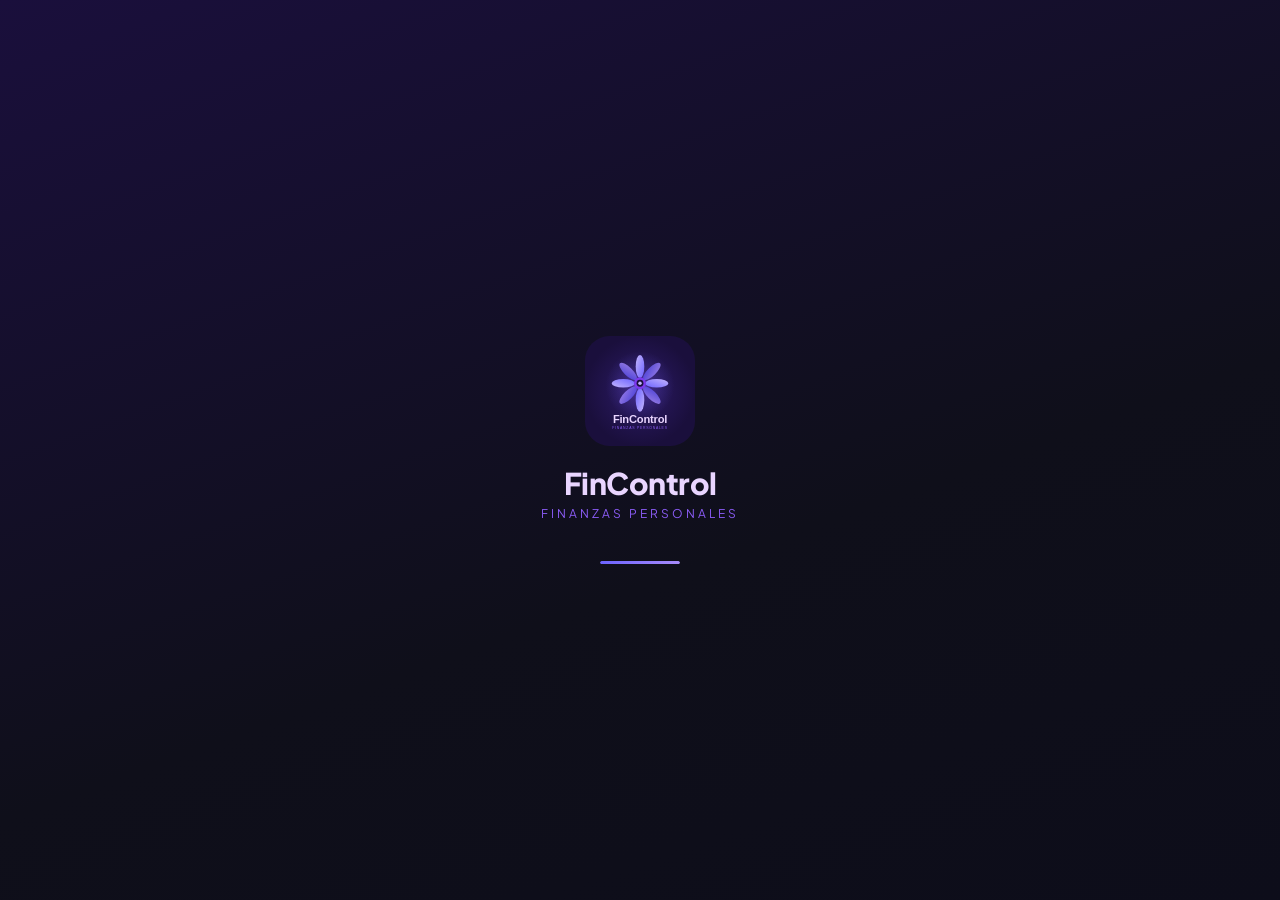
<file: indexbaCK.html>
<!DOCTYPE html>
<html lang="es">
<head>
  <meta charset="UTF-8">
  <meta name="viewport" content="width=device-width, initial-scale=1.0, maximum-scale=1.0, user-scalable=no">
  <meta name="apple-mobile-web-app-capable" content="yes">
  <meta name="apple-mobile-web-app-status-bar-style" content="black-translucent">
  <meta name="theme-color" content="#1a1a2e">
  <meta name="description" content="FinControl - Gestiona tus finanzas personales">

  <!-- PWA Manifest inline -->
  <link rel="manifest" href="manifest.json">

  <!-- Favicon usando el logo SVG -->
  <link rel="icon" type="image/svg+xml" href="logo.svg">
  <link rel="apple-touch-icon" href="logo.svg">

  <title>FinControl</title>
  <link href="https://fonts.googleapis.com/css2?family=Plus+Jakarta+Sans:wght@300;400;500;600;700;800&display=swap" rel="stylesheet">
  <link rel="stylesheet" href="css/styles.css">
</head>
<body>

<!-- ===== PIN SCREEN ===== -->
<div id="pin-screen" class="hide">
  <img class="pin-logo" src="logo.svg" alt="Logo">
  <div class="pin-title">FinControl</div>
  <div class="pin-subtitle" id="pin-subtitle">Ingresa tu PIN</div>
  <div class="pin-dots" id="pin-dots">
    <div class="pin-dot" id="pd0"></div>
    <div class="pin-dot" id="pd1"></div>
    <div class="pin-dot" id="pd2"></div>
    <div class="pin-dot" id="pd3"></div>
  </div>
  <div class="pin-grid">
    <button class="pin-key" onclick="pinPress('1')">1</button>
    <button class="pin-key" onclick="pinPress('2')">2</button>
    <button class="pin-key" onclick="pinPress('3')">3</button>
    <button class="pin-key" onclick="pinPress('4')">4</button>
    <button class="pin-key" onclick="pinPress('5')">5</button>
    <button class="pin-key" onclick="pinPress('6')">6</button>
    <button class="pin-key" onclick="pinPress('7')">7</button>
    <button class="pin-key" onclick="pinPress('8')">8</button>
    <button class="pin-key" onclick="pinPress('9')">9</button>
    <button class="pin-key empty"></button>
    <button class="pin-key" onclick="pinPress('0')">0</button>
    <button class="pin-key del" onclick="pinDel()">⌫</button>
  </div>
  <div class="pin-forgot"><button onclick="pinForgot()">¿Olvidaste tu PIN?</button></div>
</div>


<div id="splash-screen">
  <img class="splash-logo" src="logo.svg" alt="FinControl Logo">
  <div class="splash-name">FinControl</div>
  <div class="splash-sub">Finanzas Personales</div>
  <div class="splash-bar"><div class="splash-bar-fill"></div></div>
</div>

<div id="app">

  <!-- TOP BAR -->
  <div class="topbar" id="topbar">
    <div class="topbar-logo">
      <img class="topbar-logo-img" src="logo.svg" alt="Logo">
      <div>
        <div class="topbar-title" id="topbar-title">FinControl</div>
        <div class="topbar-subtitle" id="topbar-subtitle">Tu salud financiera</div>
      </div>
    </div>
    <div class="topbar-actions" id="topbar-actions">
      <button class="icon-btn" onclick="openModal('modal-config')">⚙️</button>
    </div>
  </div>

  <!-- MONTH NAV -->
  <div class="month-nav" id="month-nav">
    <button class="month-nav-btn" onclick="changeMonth(-1)">‹</button>
    <span class="month-nav-label" id="month-label">Cargando...</span>
    <button class="month-nav-btn" onclick="changeMonth(1)">›</button>
  </div>

  <!-- TIPO DE CAMBIO -->
  <div id="exchange-rate-widget"></div>

  <!-- ===== SCREEN: INICIO ===== -->
  <div class="screen active" id="screen-home">
    <div class="screen-inner pt-12">
      <div id="alerts-container"></div>
      <div id="daily-limit-widget"></div>
      <div id="hero-balance-widget"></div>
      <div class="section-header">
        <span class="section-title">Cuentas</span>
        <button class="section-action" onclick="showScreen('accounts')">Ver todas</button>
      </div>
      <div id="home-accounts-summary"></div>
      <div class="section-header">
        <span class="section-title">Presupuesto del mes</span>
        <button class="section-action" onclick="openModal('modal-config')">Configurar</button>
      </div>
      <div id="budgets-container"></div>
      <div class="section-header">
        <span class="section-title">Movimientos recientes</span>
        <button class="section-action" onclick="showScreen('more')">Ver todo</button>
      </div>
      <div id="recent-transactions"></div>
    </div>
  </div>

  <!-- ===== SCREEN: CUENTAS ===== -->
  <div class="screen" id="screen-accounts">
    <div class="screen-inner pt-12">
      <div id="accounts-list"></div>
      <button class="btn-primary mt-12" onclick="openModal('modal-add-account')">+ Nueva cuenta</button>
      <div class="section-header mt-12">
        <span class="section-title">Transferencias</span>
        <button class="section-action" onclick="openModal('modal-transfer')">Nueva</button>
      </div>
      <div id="transfers-list"></div>
    </div>
  </div>

  <!-- ===== SCREEN: DEUDAS ===== -->
  <div class="screen" id="screen-debts">
    <div class="screen-inner pt-12">
      <div id="debt-summary"></div>
      <div class="section-header">
        <span class="section-title">Tarjetas de crédito</span>
        <button class="section-action" onclick="openModal('modal-add-debt', {type:'card'})">+ Agregar</button>
      </div>
      <div id="debts-cards"></div>
      <div class="section-header">
        <span class="section-title">Préstamos y cuotas</span>
        <button class="section-action" onclick="openModal('modal-add-debt', {type:'loan'})">+ Agregar</button>
      </div>
      <div id="debts-loans"></div>
      <div class="section-header">
        <span class="section-title">Deudas personales</span>
        <button class="section-action" onclick="openModal('modal-add-debt', {type:'personal'})">+ Agregar</button>
      </div>
      <div id="debts-personal"></div>
      <div class="section-header">
        <span class="section-title">Reembolsos pendientes</span>
      </div>
      <div id="reimbursables-list"></div>
    </div>
  </div>

  <!-- ===== SCREEN: METAS ===== -->
  <div class="screen" id="screen-goals">
    <div class="screen-inner pt-12">
      <div id="goals-projection"></div>
      <div class="section-header">
        <span class="section-title">Mis metas</span>
        <button class="section-action" onclick="openModal('modal-add-goal')">+ Nueva</button>
      </div>
      <div id="goals-list"></div>
    </div>
  </div>

  <!-- ===== SCREEN: RESUMEN ===== -->
  <div class="screen" id="screen-stats">
    <div class="screen-inner pt-12">
      <div class="type-selector mb-8" style="grid-template-columns:repeat(4,1fr)">
        <button class="type-btn selected" onclick="switchStatTab('current',this)">Mes</button>
        <button class="type-btn" onclick="switchStatTab('compare',this)">Compar.</button>
        <button class="type-btn" onclick="switchStatTab('annual',this)">Anual</button>
        <button class="type-btn" onclick="switchStatTab('top',this)">Top</button>
      </div>
      <div id="stats-content"></div>
    </div>
  </div>

  <!-- ===== SCREEN: MÁS ===== -->
  <div class="screen" id="screen-more">
    <div class="screen-inner pt-12">
      <div class="section-header">
        <span class="section-title">Gastos fijos</span>
        <button class="section-action" onclick="openModal('modal-add-fixed')">+ Agregar</button>
      </div>
      <div class="card" id="fixed-expenses-list"></div>
      <div class="section-header">
        <span class="section-title">Historial completo</span>
        <div style="display:flex;gap:8px">
          <select class="form-select" style="width:auto;padding:6px 28px 6px 10px;font-size:12px"
                  id="hist-filter-type" onchange="renderHistory()">
            <option value="all">Todos</option>
            <option value="income">Ingresos</option>
            <option value="expense">Gastos</option>
          </select>
        </div>
      </div>
      <!-- Búsqueda -->
      <div style="position:relative;margin-bottom:10px">
        <span style="position:absolute;left:12px;top:50%;transform:translateY(-50%);font-size:14px;pointer-events:none">🔍</span>
        <input class="form-input" id="hist-search"
               style="padding-left:36px;padding-top:10px;padding-bottom:10px;font-size:13px"
               placeholder="Buscar por descripción, categoría, cuenta..."
               oninput="renderHistory()"/>
      </div>
      <div id="hist-count" style="font-size:11px;color:var(--text3);margin-bottom:6px;text-align:right"></div>
      <div id="history-list"></div>
      <div class="section-header mt-12">
        <span class="section-title">Exportar datos</span>
      </div>
      <div style="display:grid;grid-template-columns:1fr 1fr 1fr;gap:10px;margin-bottom:12px">
        <button class="btn-secondary" onclick="exportCSV()">📄 CSV</button>
        <button class="btn-secondary" onclick="exportBackup()">💾 Backup</button>
        <button class="btn-secondary" onclick="exportPDF()">📑 PDF</button>
      </div>
      <button class="btn-secondary mb-8" onclick="document.getElementById('import-file').click()">
        📥 Importar backup
      </button>
      <input type="file" id="import-file" accept=".json" style="display:none" onchange="importBackup(event)">
    </div>
  </div>

  <!-- BOTTOM NAV -->
  <nav class="bottom-nav">
    <button class="nav-item active" onclick="showScreen('home')" data-screen="home">
      <span class="nav-icon">🏠</span><span>Inicio</span>
    </button>
    <button class="nav-item" onclick="showScreen('accounts')" data-screen="accounts">
      <span class="nav-icon">🏦</span><span>Cuentas</span>
    </button>
    <button class="nav-item" onclick="showScreen('debts')" data-screen="debts">
      <span class="nav-icon">💳</span><span>Deudas</span>
    </button>
    <button class="nav-item" onclick="showScreen('goals')" data-screen="goals">
      <span class="nav-icon">🎯</span><span>Metas</span>
    </button>
    <button class="nav-item" onclick="showScreen('stats')" data-screen="stats">
      <span class="nav-icon">📊</span><span>Resumen</span>
    </button>
    <button class="nav-item" onclick="showScreen('more')" data-screen="more">
      <span class="nav-icon">☰</span><span>Más</span>
    </button>
  </nav>

  <!-- FAB -->
  <button class="fab" id="fab-btn" onclick="openModal('modal-add-tx')">+</button>
</div>

<!-- ===== MODALES ===== -->
<div class="modal-overlay" id="modal-add-tx" onclick="closeModalOutside(event,'modal-add-tx')">
  <div class="modal"><div class="modal-handle"></div>
    <div class="modal-title">Nuevo movimiento</div>
    <div id="modal-add-tx-body"></div>
  </div>
</div>

<div class="modal-overlay" id="modal-add-account" onclick="closeModalOutside(event,'modal-add-account')">
  <div class="modal"><div class="modal-handle"></div>
    <div class="modal-title">Nueva cuenta</div>
    <div id="modal-add-account-body"></div>
  </div>
</div>

<div class="modal-overlay" id="modal-add-debt" onclick="closeModalOutside(event,'modal-add-debt')">
  <div class="modal"><div class="modal-handle"></div>
    <div class="modal-title" id="modal-add-debt-title">Nueva deuda</div>
    <div id="modal-add-debt-body"></div>
  </div>
</div>

<div class="modal-overlay" id="modal-add-goal" onclick="closeModalOutside(event,'modal-add-goal')">
  <div class="modal"><div class="modal-handle"></div>
    <div class="modal-title">Nueva meta</div>
    <div id="modal-add-goal-body"></div>
  </div>
</div>

<div class="modal-overlay" id="modal-add-fixed" onclick="closeModalOutside(event,'modal-add-fixed')">
  <div class="modal"><div class="modal-handle"></div>
    <div class="modal-title">Nuevo gasto fijo</div>
    <div id="modal-add-fixed-body"></div>
  </div>
</div>

<div class="modal-overlay" id="modal-transfer" onclick="closeModalOutside(event,'modal-transfer')">
  <div class="modal"><div class="modal-handle"></div>
    <div class="modal-title">Transferencia</div>
    <div id="modal-transfer-body"></div>
  </div>
</div>

<div class="modal-overlay" id="modal-config" onclick="closeModalOutside(event,'modal-config')">
  <div class="modal"><div class="modal-handle"></div>
    <div class="modal-title">Configuración</div>
    <div id="modal-config-body"></div>
  </div>
</div>

<script src="js/app.js"></script>
</body>
</html>
</file>
<file: css/styles.css>
:root {
  --accent: #6C63FF; --accent2: #FF6584;
  --bg: #0f0f1a; --bg2: #1a1a2e; --bg3: #16213e;
  --card: #1e1e35; --card2: #252540;
  --border: rgba(255,255,255,0.08);
  --text: #f0f0ff; --text2: #9090b0; --text3: #6060a0;
  --green: #4ade80; --red: #f87171; --yellow: #fbbf24;
  --radius: 16px; --radius-sm: 10px;
  --shadow: 0 8px 32px rgba(0,0,0,0.4);
  --font: 'Plus Jakarta Sans', sans-serif;
  --safe-top: env(safe-area-inset-top, 0px);
  --safe-bottom: env(safe-area-inset-bottom, 0px);
}
[data-theme="light"] {
  --bg: #f0f0fa; --bg2: #e4e4f4; --bg3: #dcdcf0;
  --card: #ffffff; --card2: #f5f5ff;
  --border: rgba(0,0,0,0.08);
  --text: #1a1a2e; --text2: #5555aa; --text3: #8888cc;
}
*, *::before, *::after { box-sizing: border-box; margin: 0; padding: 0; }
html, body { height: 100%; overflow: hidden; }
body { font-family: var(--font); background: var(--bg); color: var(--text); -webkit-font-smoothing: antialiased; -webkit-tap-highlight-color: transparent; overscroll-behavior: none; }
button { font-family: var(--font); cursor: pointer; border: none; outline: none; }
input, select, textarea { font-family: var(--font); outline: none; border: none; }
#app { display: flex; flex-direction: column; height: 100dvh; max-width: 480px; margin: 0 auto; position: relative; overflow: hidden; }
.screen { display: none; flex: 1; overflow-y: auto; overflow-x: hidden; padding: 0 0 80px 0; -webkit-overflow-scrolling: touch; scroll-behavior: smooth; }
.screen.active { display: block; }
.screen-inner { padding: 0 16px; }
.topbar { padding: calc(var(--safe-top) + 12px) 16px 12px; background: var(--bg2); border-bottom: 1px solid var(--border); display: flex; align-items: center; justify-content: space-between; gap: 8px; flex-shrink: 0; backdrop-filter: blur(20px); -webkit-backdrop-filter: blur(20px); }
.topbar-title { font-size: 18px; font-weight: 700; }
.topbar-subtitle { font-size: 12px; color: var(--text2); margin-top: 1px; }
.topbar-actions { display: flex; gap: 8px; }
.icon-btn { width: 36px; height: 36px; border-radius: 10px; background: var(--card); color: var(--text); font-size: 16px; display: flex; align-items: center; justify-content: center; transition: background 0.2s; }
.icon-btn:active { background: var(--accent); }
.bottom-nav { display: flex; background: var(--bg2); border-top: 1px solid var(--border); padding-bottom: var(--safe-bottom); flex-shrink: 0; backdrop-filter: blur(20px); -webkit-backdrop-filter: blur(20px); }
.nav-item { flex: 1; display: flex; flex-direction: column; align-items: center; justify-content: center; padding: 10px 4px 8px; gap: 3px; background: none; color: var(--text3); font-size: 10px; font-weight: 500; transition: color 0.2s; position: relative; }
.nav-item .nav-icon { font-size: 20px; transition: transform 0.2s; }
.nav-item.active { color: var(--accent); }
.nav-item.active .nav-icon { transform: translateY(-2px); }
.nav-item::after { content: ''; position: absolute; bottom: 0; left: 50%; transform: translateX(-50%) scaleX(0); width: 20px; height: 2px; background: var(--accent); border-radius: 2px; transition: transform 0.2s; }
.nav-item.active::after { transform: translateX(-50%) scaleX(1); }
.card { background: var(--card); border-radius: var(--radius); border: 1px solid var(--border); padding: 16px; margin-bottom: 12px; }
.card-sm { padding: 12px; }
.card-title { font-size: 11px; font-weight: 600; color: var(--text2); text-transform: uppercase; letter-spacing: 0.8px; margin-bottom: 12px; display: flex; align-items: center; justify-content: space-between; }
.hero-balance { background: linear-gradient(135deg, var(--bg3) 0%, var(--card) 100%); border-radius: var(--radius); border: 1px solid var(--border); padding: 20px; margin-bottom: 12px; position: relative; overflow: hidden; }
.hero-balance::before { content: ''; position: absolute; top: -40px; right: -40px; width: 150px; height: 150px; background: radial-gradient(circle, rgba(108,99,255,0.15) 0%, transparent 70%); border-radius: 50%; }
.balance-label { font-size: 11px; color: var(--text2); font-weight: 500; text-transform: uppercase; letter-spacing: 0.8px; }
.balance-amount { font-size: 36px; font-weight: 800; margin: 4px 0 16px; letter-spacing: -1px; }
.balance-row { display: flex; gap: 12px; }
.balance-stat { flex: 1; background: rgba(255,255,255,0.05); border-radius: var(--radius-sm); padding: 10px; }
.balance-stat-label { font-size: 10px; color: var(--text2); margin-bottom: 2px; }
.balance-stat-value { font-size: 15px; font-weight: 700; }
.month-nav { display: flex; align-items: center; justify-content: space-between; padding: 12px 16px; background: var(--bg2); }
.month-nav-btn { width: 32px; height: 32px; border-radius: 8px; background: var(--card); color: var(--text); font-size: 16px; display: flex; align-items: center; justify-content: center; }
.month-nav-label { font-size: 14px; font-weight: 600; }
.tx-item { display: flex; align-items: center; gap: 12px; padding: 12px 0; border-bottom: 1px solid var(--border); }
.tx-item:last-child { border-bottom: none; }
.tx-icon { width: 42px; height: 42px; border-radius: 12px; display: flex; align-items: center; justify-content: center; font-size: 18px; flex-shrink: 0; }
.tx-info { flex: 1; min-width: 0; }
.tx-name { font-size: 14px; font-weight: 600; white-space: nowrap; overflow: hidden; text-overflow: ellipsis; }
.tx-meta { font-size: 11px; color: var(--text2); margin-top: 2px; display: flex; gap: 6px; align-items: center; }
.tx-badge { font-size: 10px; font-weight: 600; padding: 2px 6px; border-radius: 4px; background: var(--card2); color: var(--text2); }
.tx-amount { font-size: 15px; font-weight: 700; text-align: right; flex-shrink: 0; }
.tx-amount.income { color: var(--green); }
.tx-amount.expense { color: var(--red); }
.tx-delete { width: 28px; height: 28px; border-radius: 8px; background: rgba(248,113,113,0.1); color: var(--red); font-size: 14px; display: flex; align-items: center; justify-content: center; flex-shrink: 0; }
.bank-chip { display: inline-flex; align-items: center; gap: 4px; padding: 2px 8px; border-radius: 20px; font-size: 10px; font-weight: 700; color: white; }
.account-card { border-radius: var(--radius); padding: 16px; margin-bottom: 10px; position: relative; overflow: hidden; color: white; }
.account-card::after { content: ''; position: absolute; top: -20px; right: -20px; width: 80px; height: 80px; background: rgba(255,255,255,0.1); border-radius: 50%; }
.account-name { font-size: 13px; font-weight: 600; opacity: 0.85; }
.account-type { font-size: 10px; opacity: 0.65; margin-bottom: 12px; }
.account-balance { font-size: 24px; font-weight: 800; }
.account-actions { display: flex; gap: 8px; margin-top: 12px; }
.account-action-btn { padding: 6px 12px; border-radius: 8px; background: rgba(255,255,255,0.15); color: white; font-size: 11px; font-weight: 600; }
.credit-bar-wrap { margin: 8px 0; }
.credit-bar-labels { display: flex; justify-content: space-between; font-size: 11px; color: var(--text2); margin-bottom: 4px; }
.credit-bar-track { height: 8px; background: var(--card2); border-radius: 4px; overflow: hidden; }
.credit-bar-fill { height: 100%; border-radius: 4px; background: var(--accent); transition: width 0.5s ease; }
.credit-bar-fill.warn { background: var(--yellow); }
.credit-bar-fill.danger { background: var(--red); }
.progress-wrap { margin: 6px 0; }
.progress-track { height: 6px; background: var(--card2); border-radius: 3px; overflow: hidden; }
.progress-fill { height: 100%; border-radius: 3px; background: var(--accent); transition: width 0.5s ease; }
.alert-banner { display: flex; align-items: center; gap: 10px; padding: 12px; border-radius: var(--radius-sm); margin-bottom: 8px; font-size: 13px; }
.alert-banner.warning { background: rgba(251,191,36,0.1); border: 1px solid rgba(251,191,36,0.3); color: var(--yellow); }
.alert-banner.danger { background: rgba(248,113,113,0.1); border: 1px solid rgba(248,113,113,0.3); color: var(--red); }
.alert-banner.info { background: rgba(108,99,255,0.1); border: 1px solid rgba(108,99,255,0.3); color: var(--accent); }
.alert-banner.success { background: rgba(74,222,128,0.1); border: 1px solid rgba(74,222,128,0.3); color: var(--green); }
.goal-card { background: var(--card); border-radius: var(--radius); border: 1px solid var(--border); padding: 16px; margin-bottom: 10px; }
.goal-header { display: flex; align-items: center; gap: 10px; margin-bottom: 10px; }
.goal-icon { font-size: 28px; }
.goal-title { font-size: 15px; font-weight: 700; }
.goal-subtitle { font-size: 11px; color: var(--text2); }
.goal-amounts { display: flex; justify-content: space-between; font-size: 12px; color: var(--text2); margin-top: 6px; }
.debt-card { background: var(--card); border-radius: var(--radius); border: 1px solid var(--border); padding: 16px; margin-bottom: 10px; }
.debt-header { display: flex; align-items: center; justify-content: space-between; margin-bottom: 8px; }
.debt-name { font-size: 15px; font-weight: 700; }
.debt-type { font-size: 10px; font-weight: 600; padding: 3px 8px; border-radius: 6px; background: var(--card2); color: var(--text2); }
.debt-status { font-size: 10px; font-weight: 700; padding: 3px 8px; border-radius: 6px; }
.debt-status.ok { background: rgba(74,222,128,0.15); color: var(--green); }
.debt-status.warn { background: rgba(251,191,36,0.15); color: var(--yellow); }
.debt-status.danger { background: rgba(248,113,113,0.15); color: var(--red); }
.fixed-item { display: flex; align-items: center; gap: 12px; padding: 12px 0; border-bottom: 1px solid var(--border); }
.fixed-item:last-child { border-bottom: none; }
.fixed-icon { width: 42px; height: 42px; border-radius: 12px; background: var(--card2); display: flex; align-items: center; justify-content: center; font-size: 20px; flex-shrink: 0; }
.fixed-info { flex: 1; }
.fixed-name { font-size: 14px; font-weight: 600; }
.fixed-meta { font-size: 11px; color: var(--text2); margin-top: 2px; }
.fixed-right { text-align: right; }
.fixed-amount { font-size: 14px; font-weight: 700; }
.fixed-day { font-size: 11px; color: var(--text2); }
.pay-btn { margin-top: 4px; padding: 4px 10px; border-radius: 6px; background: rgba(74,222,128,0.15); color: var(--green); font-size: 11px; font-weight: 600; }
.stat-grid { display: grid; grid-template-columns: 1fr 1fr; gap: 10px; margin-bottom: 12px; }
.stat-box { background: var(--card); border-radius: var(--radius-sm); border: 1px solid var(--border); padding: 14px; }
.stat-box-label { font-size: 10px; color: var(--text2); font-weight: 600; text-transform: uppercase; letter-spacing: 0.5px; }
.stat-box-value { font-size: 20px; font-weight: 800; margin-top: 2px; }
.stat-box-change { font-size: 11px; margin-top: 4px; }
.stat-box-change.up { color: var(--green); }
.stat-box-change.down { color: var(--red); }
.bar-chart { display: flex; align-items: flex-end; gap: 6px; height: 80px; padding: 0 4px; }
.bar-group { flex: 1; display: flex; gap: 2px; align-items: flex-end; }
.bar { flex: 1; border-radius: 4px 4px 0 0; min-height: 4px; transition: height 0.5s ease; }
.bar.income { background: rgba(74,222,128,0.7); }
.bar.expense { background: rgba(248,113,113,0.7); }
.bar-labels { display: flex; gap: 6px; padding: 4px 4px 0; }
.bar-label { flex: 1; text-align: center; font-size: 9px; color: var(--text3); }
.cat-list { display: flex; flex-direction: column; gap: 8px; }
.cat-item { display: flex; align-items: center; gap: 10px; }
.cat-dot { width: 10px; height: 10px; border-radius: 3px; flex-shrink: 0; }
.cat-name { flex: 1; font-size: 13px; }
.cat-pct { font-size: 12px; color: var(--text2); font-weight: 600; }
.cat-amount { font-size: 13px; font-weight: 700; }
.modal-overlay { display: none; position: fixed; inset: 0; background: rgba(0,0,0,0.6); z-index: 100; backdrop-filter: blur(4px); -webkit-backdrop-filter: blur(4px); align-items: flex-end; }
.modal-overlay.open { display: flex; }
.modal { background: var(--bg2); border-radius: 24px 24px 0 0; padding: 20px 20px calc(20px + var(--safe-bottom)); width: 100%; max-height: 90vh; overflow-y: auto; animation: slideUp 0.3s ease; }
@keyframes slideUp { from { transform: translateY(100%); } to { transform: translateY(0); } }
.modal-handle { width: 36px; height: 4px; background: var(--border); border-radius: 2px; margin: 0 auto 16px; }
.modal-title { font-size: 18px; font-weight: 700; margin-bottom: 16px; }
.form-group { margin-bottom: 14px; }
.form-label { font-size: 12px; font-weight: 600; color: var(--text2); margin-bottom: 6px; display: block; text-transform: uppercase; letter-spacing: 0.5px; }
.form-input { width: 100%; background: var(--card); border: 1px solid var(--border); border-radius: var(--radius-sm); padding: 12px 14px; color: var(--text); font-size: 15px; transition: border-color 0.2s; }
.form-input:focus { border-color: var(--accent); }
.form-select { width: 100%; background: var(--card); border: 1px solid var(--border); border-radius: var(--radius-sm); padding: 12px 14px; color: var(--text); font-size: 15px; -webkit-appearance: none; appearance: none; background-image: url("data:image/svg+xml,%3Csvg xmlns='http://www.w3.org/2000/svg' width='12' height='12' fill='%239090b0' viewBox='0 0 16 16'%3E%3Cpath d='M7.247 11.14L2.451 5.658C1.885 5.013 2.345 4 3.204 4h9.592a1 1 0 0 1 .753 1.659l-4.796 5.48a1 1 0 0 1-1.506 0z'/%3E%3C/svg%3E"); background-repeat: no-repeat; background-position: right 14px center; }
.form-row { display: grid; grid-template-columns: 1fr 1fr; gap: 10px; }
.toggle-row { display: flex; align-items: center; justify-content: space-between; padding: 12px 0; border-bottom: 1px solid var(--border); }
.toggle-label { font-size: 14px; font-weight: 500; }
.toggle-sub { font-size: 11px; color: var(--text2); }
.toggle { width: 44px; height: 24px; background: var(--card2); border-radius: 12px; position: relative; transition: background 0.2s; cursor: pointer; flex-shrink: 0; }
.toggle.on { background: var(--accent); }
.toggle::after { content: ''; position: absolute; top: 3px; left: 3px; width: 18px; height: 18px; background: white; border-radius: 50%; transition: transform 0.2s; }
.toggle.on::after { transform: translateX(20px); }
.btn-primary { width: 100%; padding: 14px; border-radius: var(--radius-sm); background: var(--accent); color: white; font-size: 15px; font-weight: 700; transition: opacity 0.2s, transform 0.1s; }
.btn-primary:active { opacity: 0.9; transform: scale(0.98); }
.btn-secondary { width: 100%; padding: 14px; border-radius: var(--radius-sm); background: var(--card); color: var(--text); font-size: 15px; font-weight: 600; border: 1px solid var(--border); }
.btn-danger { width: 100%; padding: 14px; border-radius: var(--radius-sm); background: rgba(248,113,113,0.15); color: var(--red); font-size: 15px; font-weight: 600; }
.btn-sm { padding: 8px 16px; border-radius: 8px; background: var(--accent); color: white; font-size: 13px; font-weight: 600; }
.fab { position: fixed; bottom: calc(80px + var(--safe-bottom) + 16px); right: calc(50% - 240px + 16px); width: 52px; height: 52px; border-radius: 16px; background: var(--accent); color: white; font-size: 24px; display: flex; align-items: center; justify-content: center; box-shadow: 0 4px 20px rgba(108,99,255,0.5); z-index: 50; transition: transform 0.2s; }
.fab:active { transform: scale(0.95); }
.type-selector { display: grid; grid-template-columns: 1fr 1fr; gap: 8px; margin-bottom: 14px; }
.type-btn { padding: 12px; border-radius: var(--radius-sm); background: var(--card); color: var(--text2); font-size: 14px; font-weight: 600; border: 2px solid transparent; transition: all 0.2s; text-align: center; }
.type-btn.selected { border-color: var(--accent); color: var(--accent); background: rgba(108,99,255,0.1); }
.type-btn.income.selected { border-color: var(--green); color: var(--green); background: rgba(74,222,128,0.1); }
.type-btn.expense.selected { border-color: var(--red); color: var(--red); background: rgba(248,113,113,0.1); }
.color-picker { display: flex; flex-wrap: wrap; gap: 8px; }
.color-dot { width: 32px; height: 32px; border-radius: 50%; cursor: pointer; border: 3px solid transparent; transition: transform 0.2s; }
.color-dot.selected { border-color: white; transform: scale(1.15); }
.empty { text-align: center; padding: 40px 20px; color: var(--text2); }
.empty-icon { font-size: 48px; margin-bottom: 10px; }
.empty-text { font-size: 14px; }
.section-header { display: flex; align-items: center; justify-content: space-between; margin: 16px 0 10px; }
.section-title { font-size: 13px; font-weight: 700; color: var(--text2); text-transform: uppercase; letter-spacing: 0.8px; }
.section-action { font-size: 12px; color: var(--accent); font-weight: 600; }
.daily-limit { background: linear-gradient(135deg, rgba(108,99,255,0.15), rgba(255,101,132,0.1)); border: 1px solid rgba(108,99,255,0.25); border-radius: var(--radius); padding: 14px 16px; display: flex; align-items: center; justify-content: space-between; margin-bottom: 12px; }
.daily-limit-label { font-size: 11px; color: var(--text2); }
.daily-limit-value { font-size: 22px; font-weight: 800; color: var(--accent); }
.reimb-tag { font-size: 10px; font-weight: 700; padding: 2px 6px; border-radius: 4px; background: rgba(251,191,36,0.15); color: var(--yellow); }
::-webkit-scrollbar { width: 0; height: 0; }
.pt-12 { padding-top: 12px; } .mb-8 { margin-bottom: 8px; } .mt-4 { margin-top: 4px; } .mt-8 { margin-top: 8px; } .mt-12 { margin-top: 12px; }
.text-green { color: var(--green); } .text-red { color: var(--red); } .text-yellow { color: var(--yellow); } .text-accent { color: var(--accent); } .text-muted { color: var(--text2); }

/* ===== LOGO SPLASH ===== */
#splash-screen {
  position: fixed; inset: 0; z-index: 999;
  background: linear-gradient(160deg, #1a0f3c 0%, #0f0f1a 60%, #0d0d1a 100%);
  display: flex; flex-direction: column;
  align-items: center; justify-content: center;
  gap: 0; transition: opacity 0.5s ease, transform 0.5s ease;
}
#splash-screen.hide { opacity: 0; pointer-events: none; transform: scale(1.05); }
.splash-logo {
  width: 110px; height: 110px;
  animation: splashPop 0.6s cubic-bezier(0.34,1.56,0.64,1) both;
}
.splash-name {
  font-family: 'Plus Jakarta Sans', sans-serif;
  font-size: 30px; font-weight: 800;
  color: #e9d5ff; letter-spacing: -0.5px;
  margin-top: 18px;
  animation: splashFade 0.5s ease 0.2s both;
}
.splash-sub {
  font-size: 12px; color: #8b5cf6;
  letter-spacing: 3px; text-transform: uppercase;
  margin-top: 4px;
  animation: splashFade 0.5s ease 0.35s both;
}
.splash-bar {
  width: 80px; height: 3px;
  background: var(--card2);
  border-radius: 2px; margin-top: 40px;
  overflow: hidden;
  animation: splashFade 0.4s ease 0.4s both;
}
.splash-bar-fill {
  height: 100%; width: 0;
  background: linear-gradient(90deg, #6C63FF, #a78bfa);
  border-radius: 2px;
  animation: splashLoad 1.2s ease 0.5s forwards;
}
@keyframes splashPop {
  from { transform: scale(0.4); opacity: 0; }
  to   { transform: scale(1);   opacity: 1; }
}
@keyframes splashFade {
  from { opacity: 0; transform: translateY(8px); }
  to   { opacity: 1; transform: translateY(0);   }
}
@keyframes splashLoad {
  from { width: 0%; }
  to   { width: 100%; }
}

/* ===== LOGO TOPBAR ===== */
.topbar-logo {
  display: flex; align-items: center; gap: 9px;
}
.topbar-logo-img {
  width: 30px; height: 30px; flex-shrink: 0;
}

/* ===== PIN DE ACCESO ===== */
#pin-screen {
  position: fixed; inset: 0; z-index: 998;
  background: var(--bg);
  display: flex; flex-direction: column;
  align-items: center; justify-content: center;
  gap: 0; padding: 40px 32px;
}
#pin-screen.hide { display: none; }
.pin-logo { width: 64px; height: 64px; margin-bottom: 16px; }
.pin-title { font-size: 20px; font-weight: 800; margin-bottom: 4px; }
.pin-subtitle { font-size: 13px; color: var(--text2); margin-bottom: 32px; }
.pin-dots {
  display: flex; gap: 16px; margin-bottom: 32px;
}
.pin-dot {
  width: 18px; height: 18px; border-radius: 50%;
  border: 2px solid var(--text3);
  background: transparent;
  transition: all 0.2s;
}
.pin-dot.filled { background: var(--accent); border-color: var(--accent); transform: scale(1.1); }
.pin-dot.error { background: var(--red); border-color: var(--red); animation: pinShake 0.4s ease; }
@keyframes pinShake {
  0%,100% { transform: translateX(0); }
  20%,60%  { transform: translateX(-6px); }
  40%,80%  { transform: translateX(6px); }
}
.pin-grid {
  display: grid; grid-template-columns: repeat(3, 1fr);
  gap: 12px; width: 100%; max-width: 280px;
}
.pin-key {
  height: 64px; border-radius: 16px;
  background: var(--card); border: 1px solid var(--border);
  color: var(--text); font-size: 22px; font-weight: 700;
  display: flex; align-items: center; justify-content: center;
  transition: background 0.15s, transform 0.1s;
}
.pin-key:active { background: var(--accent); color: white; transform: scale(0.95); }
.pin-key.del { font-size: 18px; color: var(--text2); }
.pin-key.empty { background: transparent; border: none; pointer-events: none; }
.pin-forgot { margin-top: 24px; font-size: 12px; color: var(--text3); }
.pin-forgot button { color: var(--accent); font-size: 12px; background: none; }

/* ===== PRESUPUESTO ===== */
.budget-bar-wrap { margin: 4px 0 8px; }
.budget-bar-track { height: 8px; background: var(--card2); border-radius: 4px; overflow: hidden; }
.budget-bar-fill { height: 100%; border-radius: 4px; background: var(--green); transition: width 0.5s ease; }
.budget-bar-fill.warn { background: var(--yellow); }
.budget-bar-fill.danger { background: var(--red); }
.budget-item {
  padding: 12px 0; border-bottom: 1px solid var(--border);
}
.budget-item:last-child { border-bottom: none; }
.budget-header { display: flex; align-items: center; justify-content: space-between; margin-bottom: 6px; }
.budget-cat { display: flex; align-items: center; gap: 8px; font-size: 14px; font-weight: 600; }
.budget-amounts { font-size: 11px; color: var(--text2); display: flex; justify-content: space-between; margin-top: 4px; }

/* ===== RECURRENTES ===== */
.recurring-alert {
  background: linear-gradient(135deg, rgba(108,99,255,0.12), rgba(74,222,128,0.08));
  border: 1px solid rgba(108,99,255,0.25);
  border-radius: var(--radius);
  padding: 14px 16px;
  margin-bottom: 12px;
}
.recurring-item {
  display: flex; align-items: center; gap: 10px;
  padding: 8px 0; border-bottom: 1px solid var(--border);
}
.recurring-item:last-child { border-bottom: none; }
</file>
